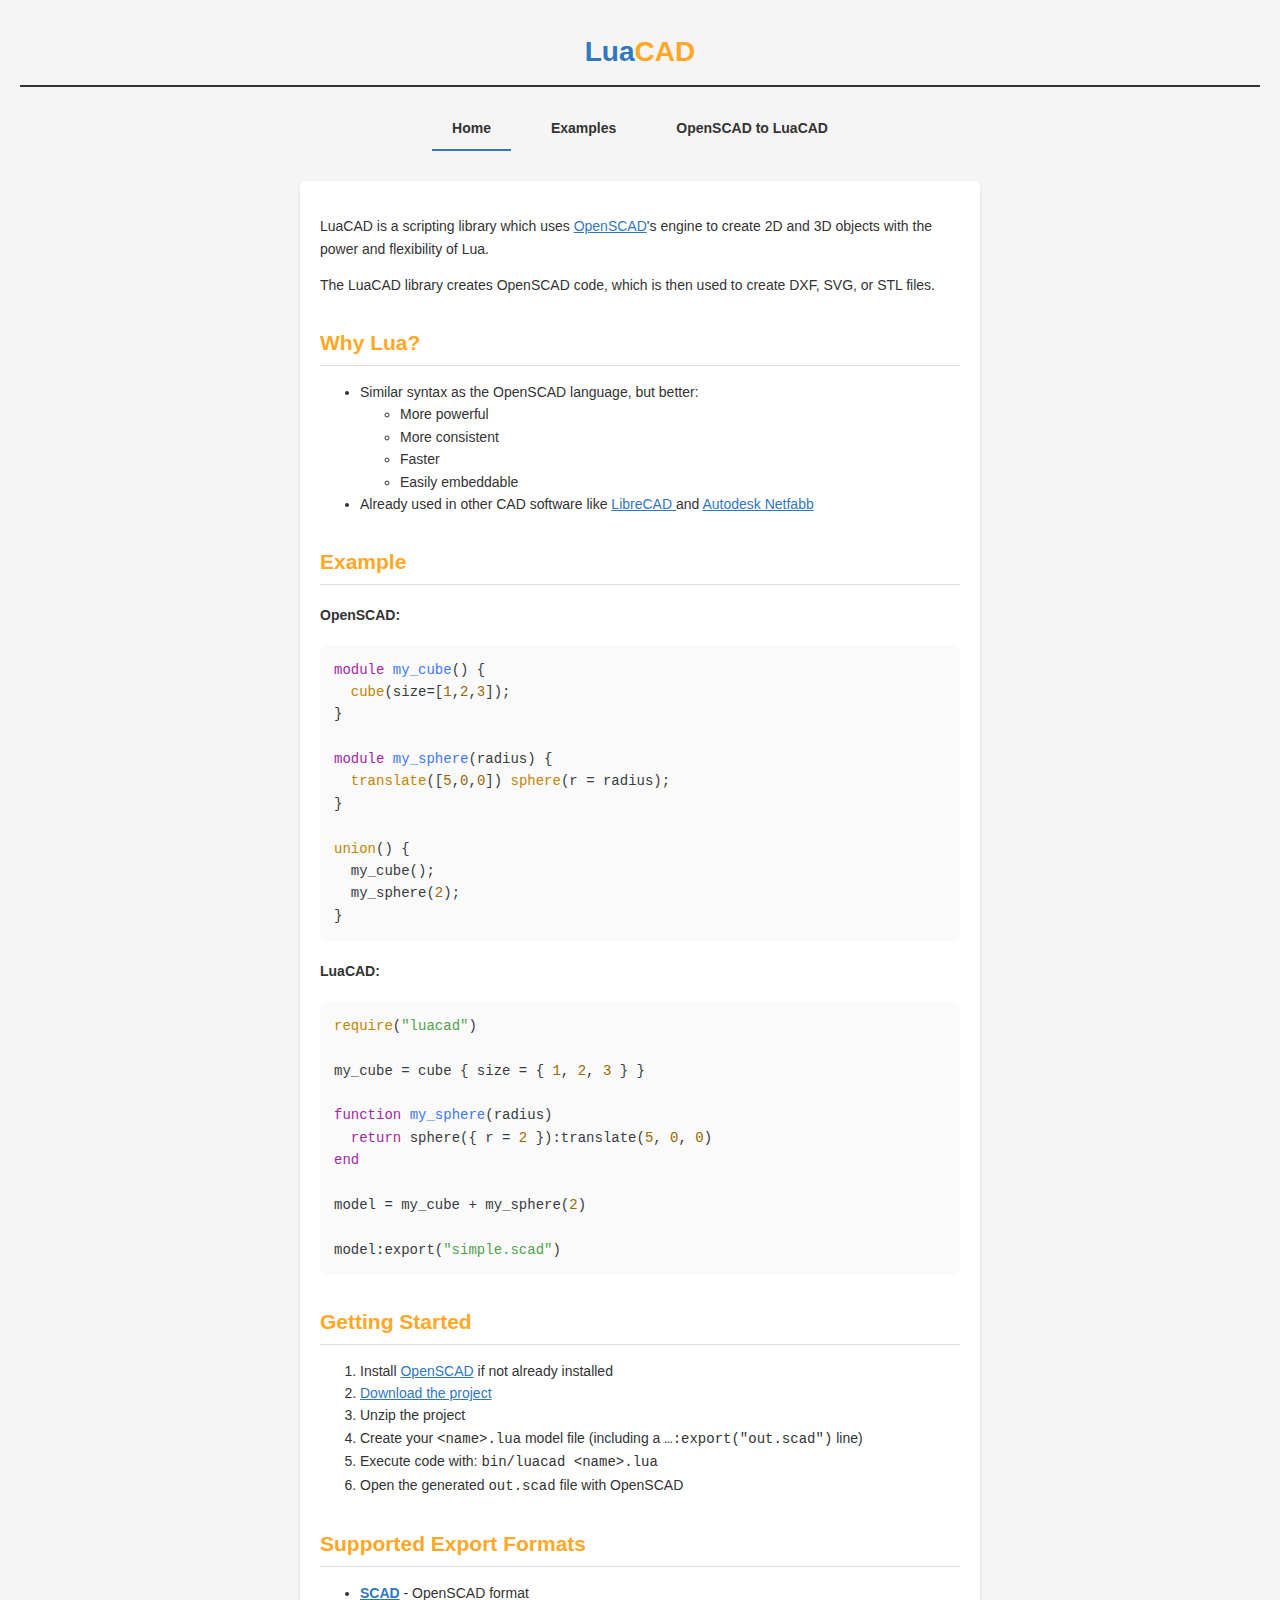
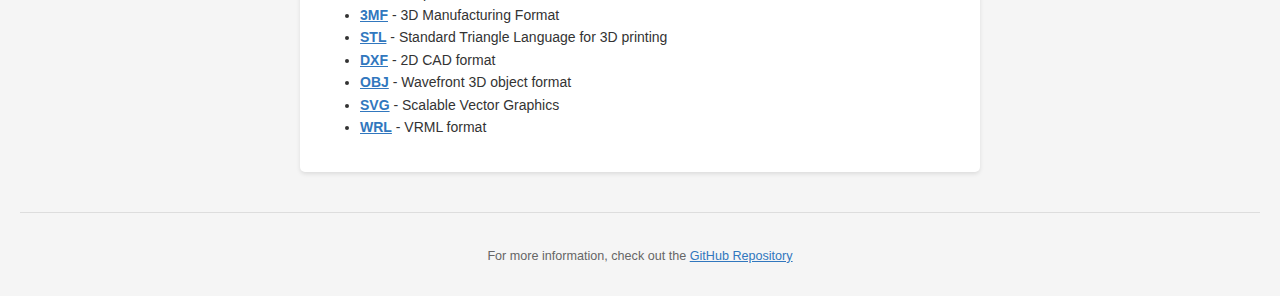
<file: website/index.html>
<!DOCTYPE html>
<html lang="en">

<head>
  <meta charset="UTF-8">
  <meta name="viewport" content="width=device-width, initial-scale=1.0">
  <title>LuaCAD</title>
  <link rel="stylesheet" href="screen.css">
  <link rel="stylesheet" href="atom-one-dark.min.css" media="(prefers-color-scheme: dark)">
  <link rel="stylesheet" href="atom-one-light.min.css"
    media="(prefers-color-scheme: light), (prefers-color-scheme: no-preference)">
</head>

<body>
  <h1>
    <a href="index.html" style="color: var(--primary-color); text-decoration: none;">
      Lua<span style="color: var(--secondary-color)">CAD
    </a>
  </h1>

  <div class="navbar">
    <a href="index.html" class="nav-link active">Home</a>
    <!-- TODO
    <a href="cheatsheet.html" class="nav-link">Cheatsheet</a>
    -->
    <a href="examples.html" class="nav-link">Examples</a>
    <a href="openscad-to-luacad.html" class="nav-link">OpenSCAD to LuaCAD</a>
  </div>

  <div class="container">
    <section>
      <p>LuaCAD is a scripting library which uses
        <a href="https://www.openscad.org/" target="_blank">OpenSCAD</a>'s
        engine to create 2D and 3D objects with the power and flexibility of Lua.
      </p>

      <p>The LuaCAD library creates OpenSCAD code,
        which is then used to create DXF, SVG, or STL files.
      </p>

      <h2>Why Lua?</h2>
      <ul class="feature-list">
        <li>Similar syntax as the OpenSCAD language, but better:
          <ul>
            <li>More powerful</li>
            <li>More consistent</li>
            <li>Faster</li>
            <li>Easily embeddable</li>
          </ul>
        </li>
        <li>Already used in other CAD software like
          <a href="https://wiki.librecad.org/index.php/LibreCAD_3_-_Lua_Scripting">
            LibreCAD
          </a>
          and
          <a href="https://help.autodesk.com/view/NETF/2025/ENU/?guid=GUID-93C06838-2623-4573-9BFB-B1EF4628AC4A">
            Autodesk Netfabb
          </a>
        </li>
      </ul>

      <h2>Example</h2>
      <div class="example-code">
        <h4>OpenSCAD:</h4>
        <pre><code class="language-openscad">module my_cube() {
  cube(size=[1,2,3]);
}

module my_sphere(radius) {
  translate([5,0,0]) sphere(r = radius);
}

union() {
  my_cube();
  my_sphere(2);
}</code></pre>

        <h4>LuaCAD:</h4>
        <pre><code class="language-lua">require("luacad")

my_cube = cube { size = { 1, 2, 3 } }

function my_sphere(radius)
  return sphere({ r = 2 }):translate(5, 0, 0)
end

model = my_cube + my_sphere(2)

model:export("simple.scad")</code></pre>
      </div>

      <h2>Getting Started</h2>
      <ol class="feature-list">
        <li>Install <a href="https://www.openscad.org/" target="_blank">OpenSCAD</a> if not already installed</li>
        <li><a href="https://github.com/ad-si/LuaCAD/archive/refs/heads/main.zip">Download the project</a></li>
        <li>Unzip the project</li>
        <li>Create your <code>&lt;name&gt;.lua</code> model file
          (including a <code>…:export("out.scad")</code> line)</li>
        <li>Execute code with: <code class="language-bash">bin/luacad &lt;name&gt;.lua</code></li>
        <li>Open the generated <code>out.scad</code> file with OpenSCAD</li>
      </ol>

      <h2>Supported Export Formats</h2>
      <ul class="feature-list">
        <li><strong><a href="https://en.wikipedia.org/wiki/OpenSCAD" target="_blank">SCAD</a></strong> - OpenSCAD format
        </li>
        <li><strong><a href="https://en.wikipedia.org/wiki/3D_Manufacturing_Format" target="_blank">3MF</a></strong> -
          3D Manufacturing Format</li>
        <li><strong><a href="https://en.wikipedia.org/wiki/STL_(file_format)" target="_blank">STL</a></strong> -
          Standard Triangle Language for 3D printing</li>
        <li><strong><a href="https://en.wikipedia.org/wiki/AutoCAD_DXF" target="_blank">DXF</a></strong> - 2D CAD format
        </li>
        <li><strong><a href="https://en.wikipedia.org/wiki/Wavefront_.obj_file" target="_blank">OBJ</a></strong> -
          Wavefront 3D object format</li>
        <li><strong><a href="https://en.wikipedia.org/wiki/Scalable_Vector_Graphics" target="_blank">SVG</a></strong> -
          Scalable Vector Graphics</li>
        <li><strong><a href="https://en.wikipedia.org/wiki/VRML" target="_blank">WRL</a></strong> - VRML format</li>
      </ul>
    </section>
  </div>

  <footer>
    <p>For more information, check out the <a href="https://github.com/ad-si/LuaCAD">GitHub Repository</a></p>
  </footer>

  <script src="highlight.min.js"></script>
  <script src="openscad.min.js"></script>
  <script>
    hljs.highlightAll()
  </script>
</body>

</html>
</file>
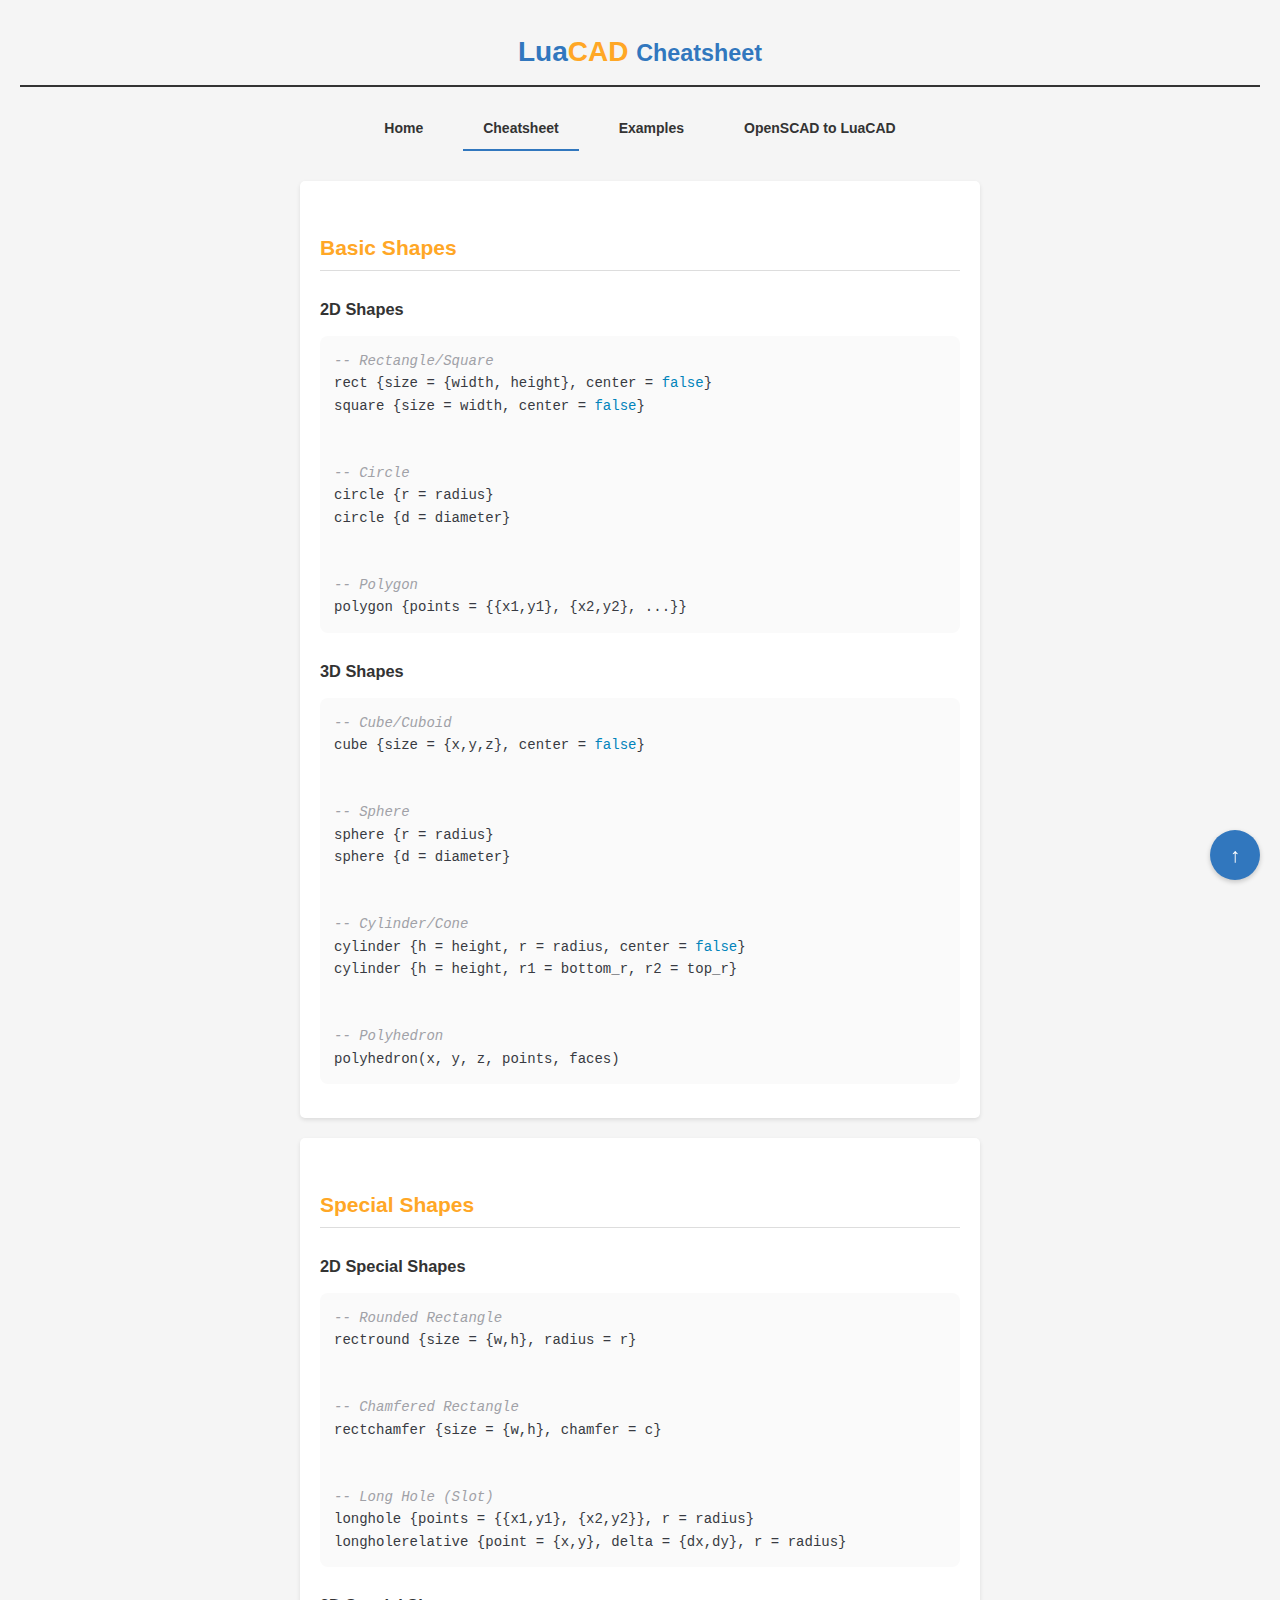
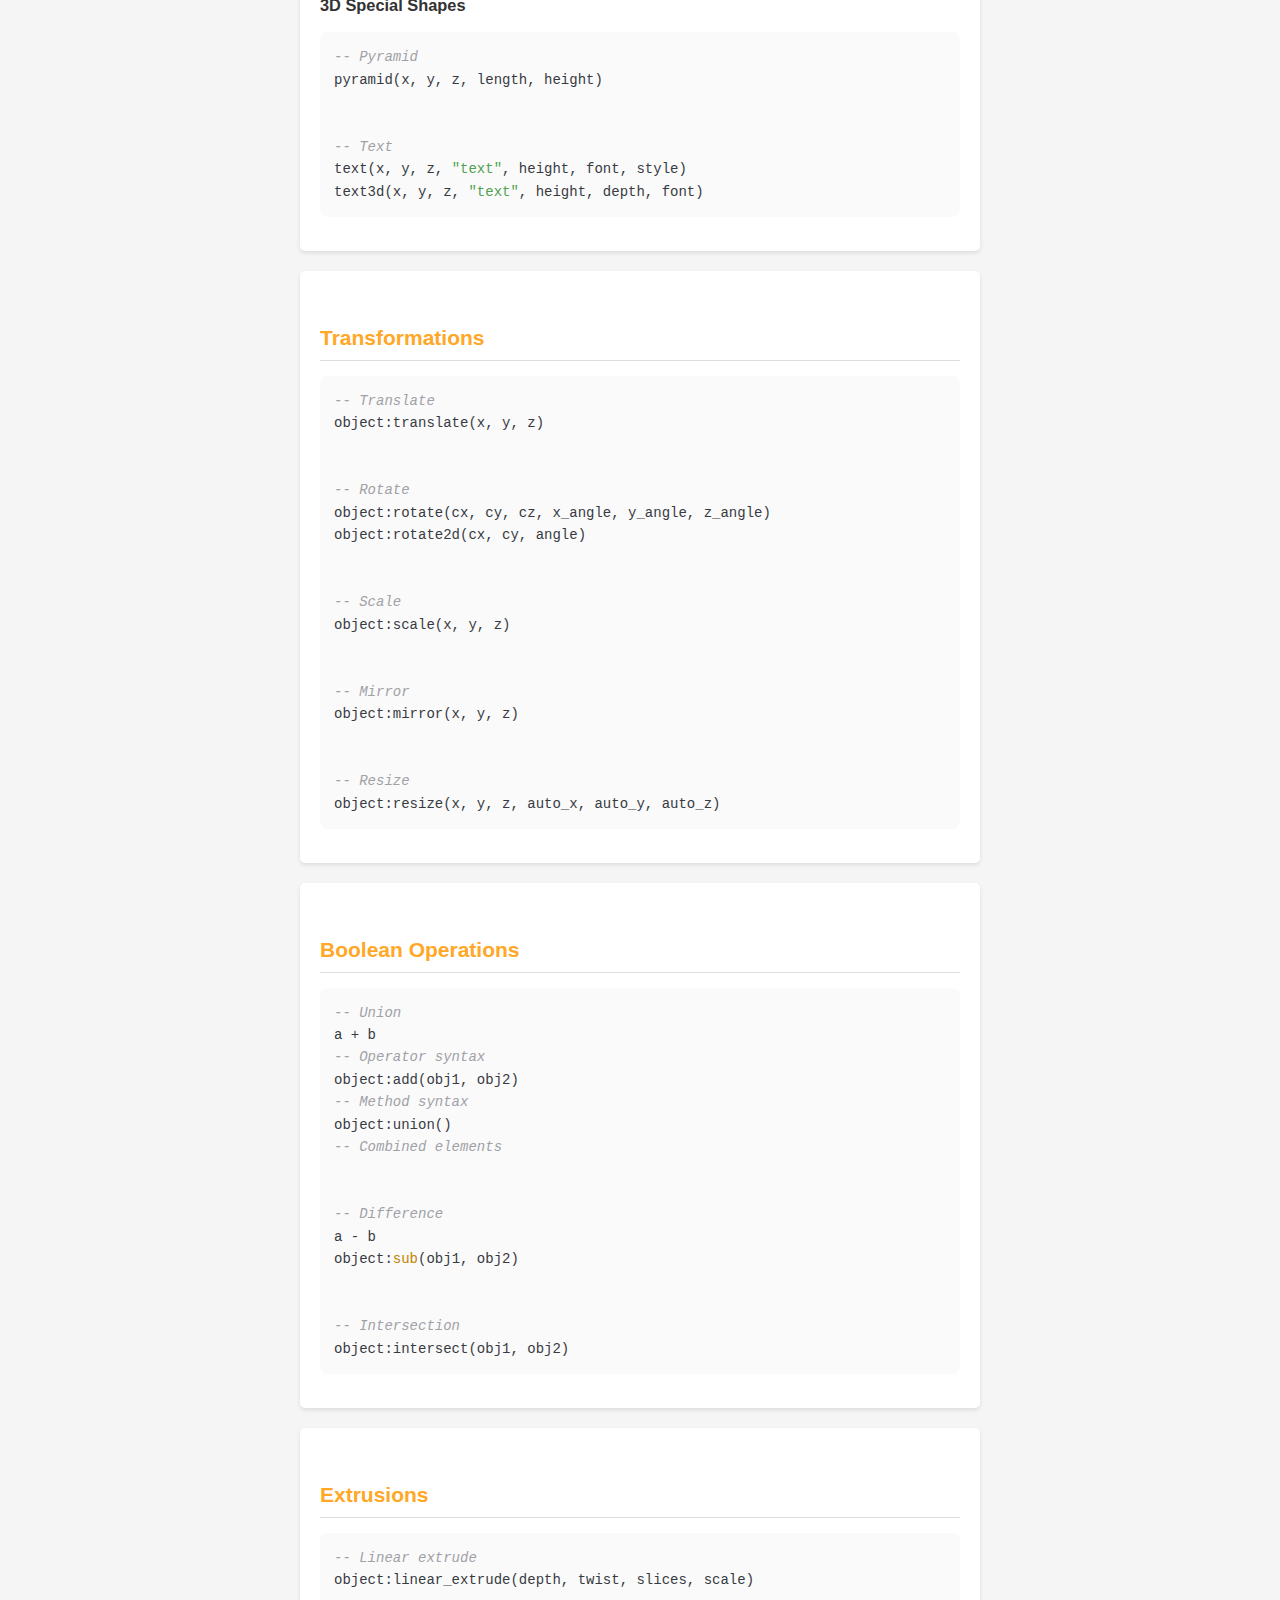
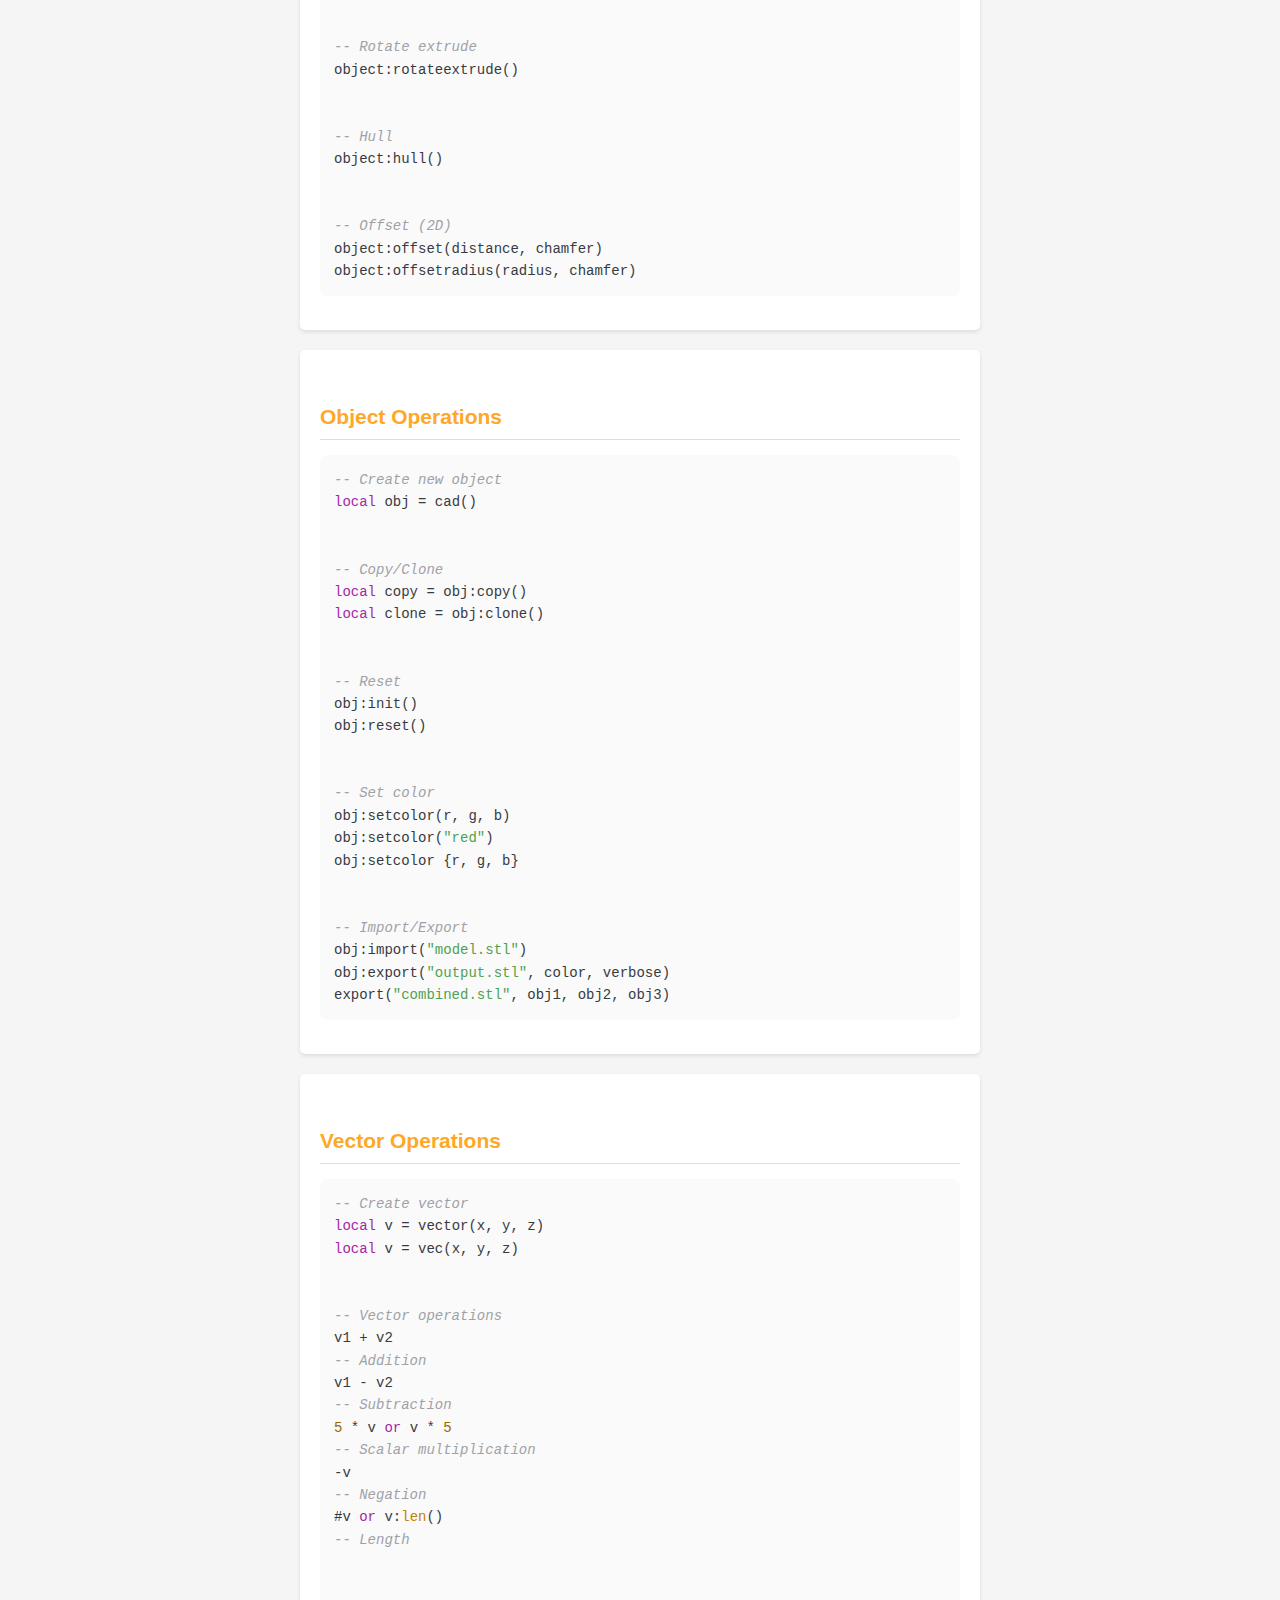
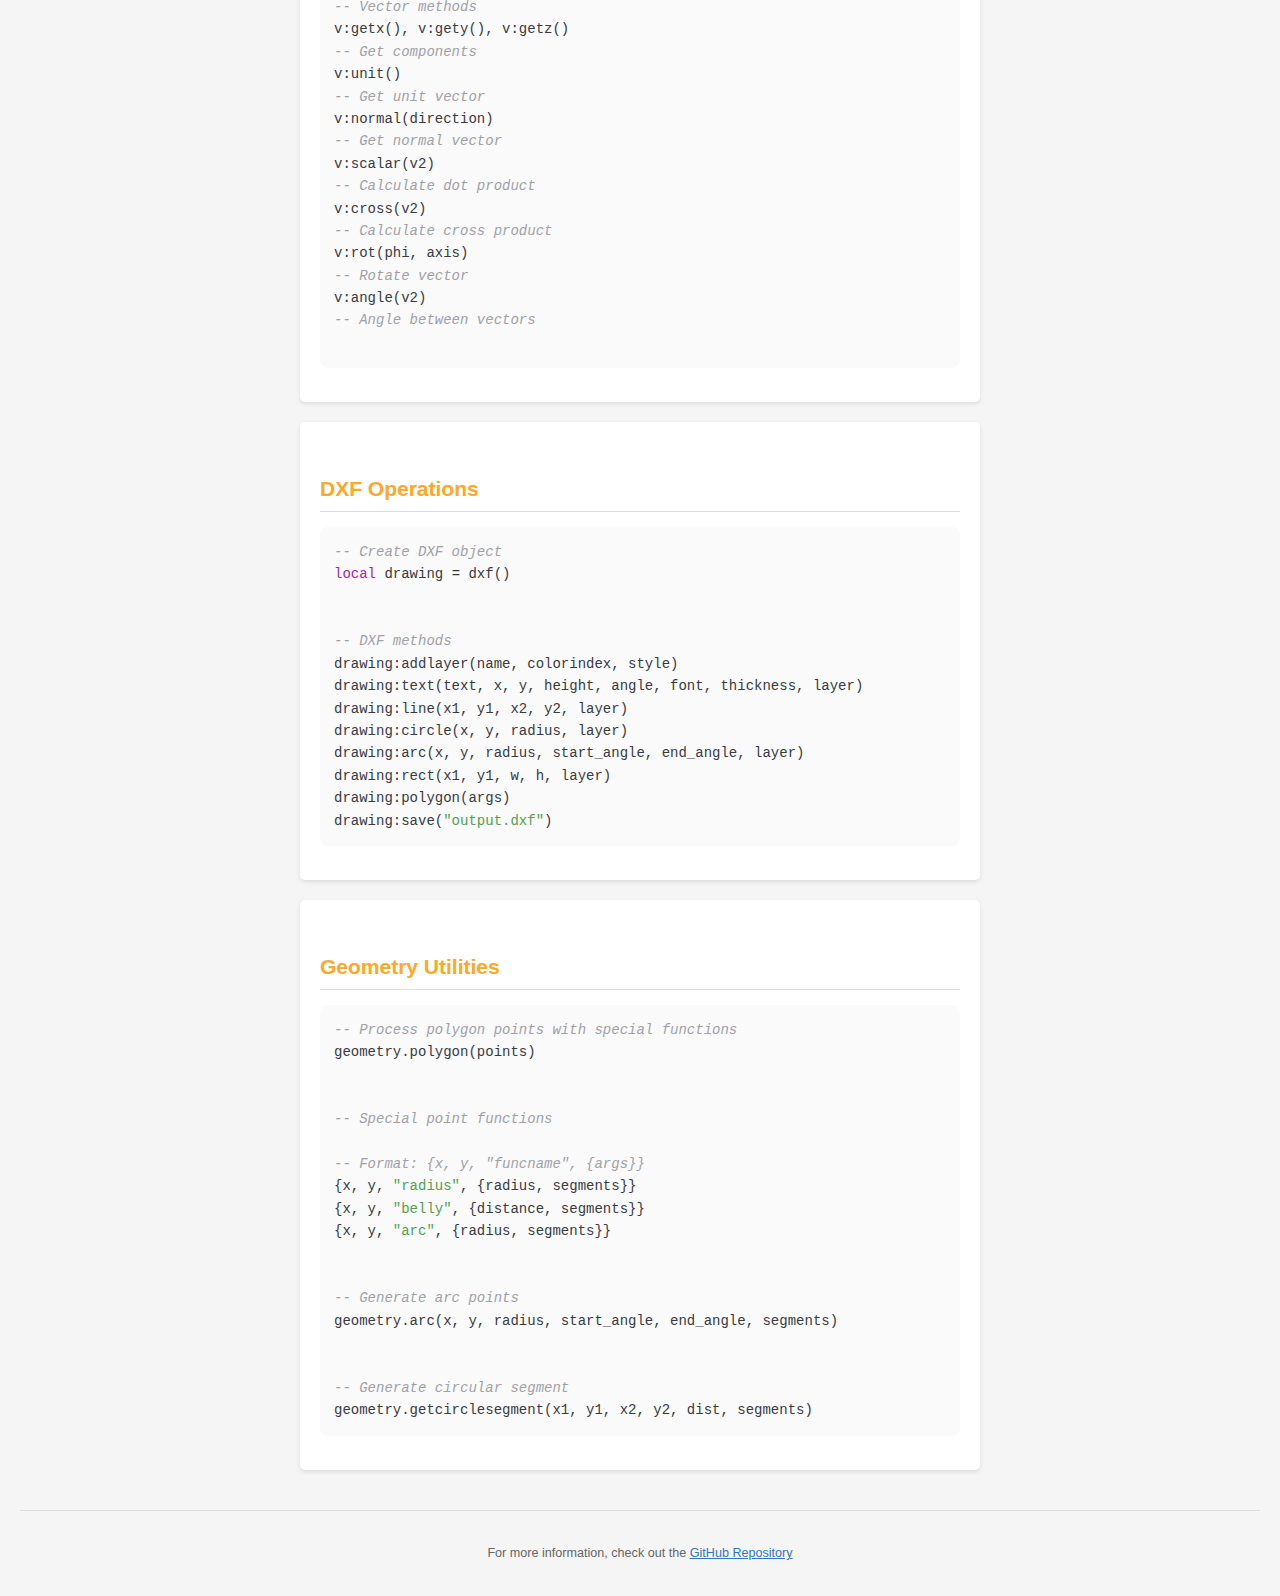
<file: website/cheatsheet.html>
<!DOCTYPE html>
<html lang="en">

<head>
  <meta charset="UTF-8">
  <meta name="viewport" content="width=device-width, initial-scale=1.0">
  <title>LuaCAD Cheatsheet</title>
  <link rel="stylesheet" href="screen.css">
  <link rel="stylesheet" href="atom-one-dark.min.css" media="(prefers-color-scheme: dark)">
  <link rel="stylesheet" href="atom-one-light.min.css"
    media="(prefers-color-scheme: light), (prefers-color-scheme: no-preference)">
</head>

<body>
  <h1>
    <a href="index.html" style="color: var(--primary-color); text-decoration: none;">
      Lua</span><span style="color: var(--secondary-color)">CAD</span>
      <small>Cheatsheet</small>
    </a>
  </h1>

  <div class="navbar">
    <a href="index.html" class="nav-link">Home</a>
    <a href="cheatsheet.html" class="nav-link active">Cheatsheet</a>
    <a href="examples.html" class="nav-link">Examples</a>
    <a href="openscad-to-luacad.html" class="nav-link">OpenSCAD to LuaCAD</a>
  </div>

  <div class="container">
    <section>
      <h2>Basic Shapes</h2>

      <h3>2D Shapes</h3>
      <pre><code class="language-lua">-- Rectangle/Square
rect {size = {width, height}, center = false}
square {size = width, center = false}


-- Circle
circle {r = radius}
circle {d = diameter}


-- Polygon
polygon {points = {{x1,y1}, {x2,y2}, ...}}</code></pre>

      <h3>3D Shapes</h3>
      <pre><code class="language-lua">-- Cube/Cuboid
cube {size = {x,y,z}, center = false}


-- Sphere
sphere {r = radius}
sphere {d = diameter}


-- Cylinder/Cone
cylinder {h = height, r = radius, center = false}
cylinder {h = height, r1 = bottom_r, r2 = top_r}


-- Polyhedron
polyhedron(x, y, z, points, faces)</code></pre>
    </section>

    <section>
      <h2>Special Shapes</h2>

      <h3>2D Special Shapes</h3>
      <pre><code class="language-lua">-- Rounded Rectangle
rectround {size = {w,h}, radius = r}


-- Chamfered Rectangle
rectchamfer {size = {w,h}, chamfer = c}


-- Long Hole (Slot)
longhole {points = {{x1,y1}, {x2,y2}}, r = radius}
longholerelative {point = {x,y}, delta = {dx,dy}, r = radius}
</code></pre>

      <h3>3D Special Shapes</h3>
      <pre><code class="language-lua">-- Pyramid
pyramid(x, y, z, length, height)


-- Text
text(x, y, z, "text", height, font, style)
text3d(x, y, z, "text", height, depth, font)</code></pre>
    </section>

    <section>
      <h2>Transformations</h2>
      <pre><code class="language-lua">-- Translate
object:translate(x, y, z)


-- Rotate
object:rotate(cx, cy, cz, x_angle, y_angle, z_angle)
object:rotate2d(cx, cy, angle)


-- Scale
object:scale(x, y, z)


-- Mirror
object:mirror(x, y, z)


-- Resize
object:resize(x, y, z, auto_x, auto_y, auto_z)</code></pre>
    </section>

    <section>
      <h2>Boolean Operations</h2>
      <pre><code class="language-lua">-- Union
a + b
-- Operator syntax
object:add(obj1, obj2)
-- Method syntax
object:union()
-- Combined elements


-- Difference
a - b
object:sub(obj1, obj2)


-- Intersection
object:intersect(obj1, obj2)</code></pre>
    </section>

    <section>
      <h2>Extrusions</h2>
      <pre><code class="language-lua">-- Linear extrude
object:linear_extrude(depth, twist, slices, scale)


-- Rotate extrude
object:rotateextrude()


-- Hull
object:hull()


-- Offset (2D)
object:offset(distance, chamfer)
object:offsetradius(radius, chamfer)</code></pre>
    </section>

    <section>
      <h2>Object Operations</h2>
      <pre><code class="language-lua">-- Create new object
local obj = cad()


-- Copy/Clone
local copy = obj:copy()
local clone = obj:clone()


-- Reset
obj:init()
obj:reset()


-- Set color
obj:setcolor(r, g, b)
obj:setcolor("red")
obj:setcolor {r, g, b}


-- Import/Export
obj:import("model.stl")
obj:export("output.stl", color, verbose)
export("combined.stl", obj1, obj2, obj3)</code></pre>
    </section>

    <section>
      <h2>Vector Operations</h2>
      <pre><code class="language-lua">-- Create vector
local v = vector(x, y, z)
local v = vec(x, y, z)


-- Vector operations
v1 + v2
-- Addition
v1 - v2
-- Subtraction
5 * v or v * 5
-- Scalar multiplication
-v
-- Negation
#v or v:len()
-- Length


-- Vector methods
v:getx(), v:gety(), v:getz()
-- Get components
v:unit()
-- Get unit vector
v:normal(direction)
-- Get normal vector
v:scalar(v2)
-- Calculate dot product
v:cross(v2)
-- Calculate cross product
v:rot(phi, axis)
-- Rotate vector
v:angle(v2)
-- Angle between vectors
      </code></pre>
    </section>

    <section>
      <h2>DXF Operations</h2>
      <pre><code class="language-lua">-- Create DXF object
local drawing = dxf()


-- DXF methods
drawing:addlayer(name, colorindex, style)
drawing:text(text, x, y, height, angle, font, thickness, layer)
drawing:line(x1, y1, x2, y2, layer)
drawing:circle(x, y, radius, layer)
drawing:arc(x, y, radius, start_angle, end_angle, layer)
drawing:rect(x1, y1, w, h, layer)
drawing:polygon(args)
drawing:save("output.dxf")</code></pre>
    </section>

    <section>
      <h2>Geometry Utilities</h2>
      <pre><code class="language-lua">-- Process polygon points with special functions
geometry.polygon(points)


-- Special point functions

-- Format: {x, y, "funcname", {args}}
{x, y, "radius", {radius, segments}}
{x, y, "belly", {distance, segments}}
{x, y, "arc", {radius, segments}}


-- Generate arc points
geometry.arc(x, y, radius, start_angle, end_angle, segments)


-- Generate circular segment
geometry.getcirclesegment(x1, y1, x2, y2, dist, segments)</code></pre>
    </section>
  </div>

  <footer>
    <p>For more information, check out the <a href="https://github.com/ad-si/LuaCAD">GitHub Repository</a></p>
  </footer>

  <button class="top-button" onclick="window.scrollTo({top: 0, behavior: 'smooth'})">↑</button>

  <script src="highlight.min.js"></script>
  <script src="openscad.min.js"></script>
  <script>
    hljs.highlightAll()
  </script>
</body>

</html>
</file>
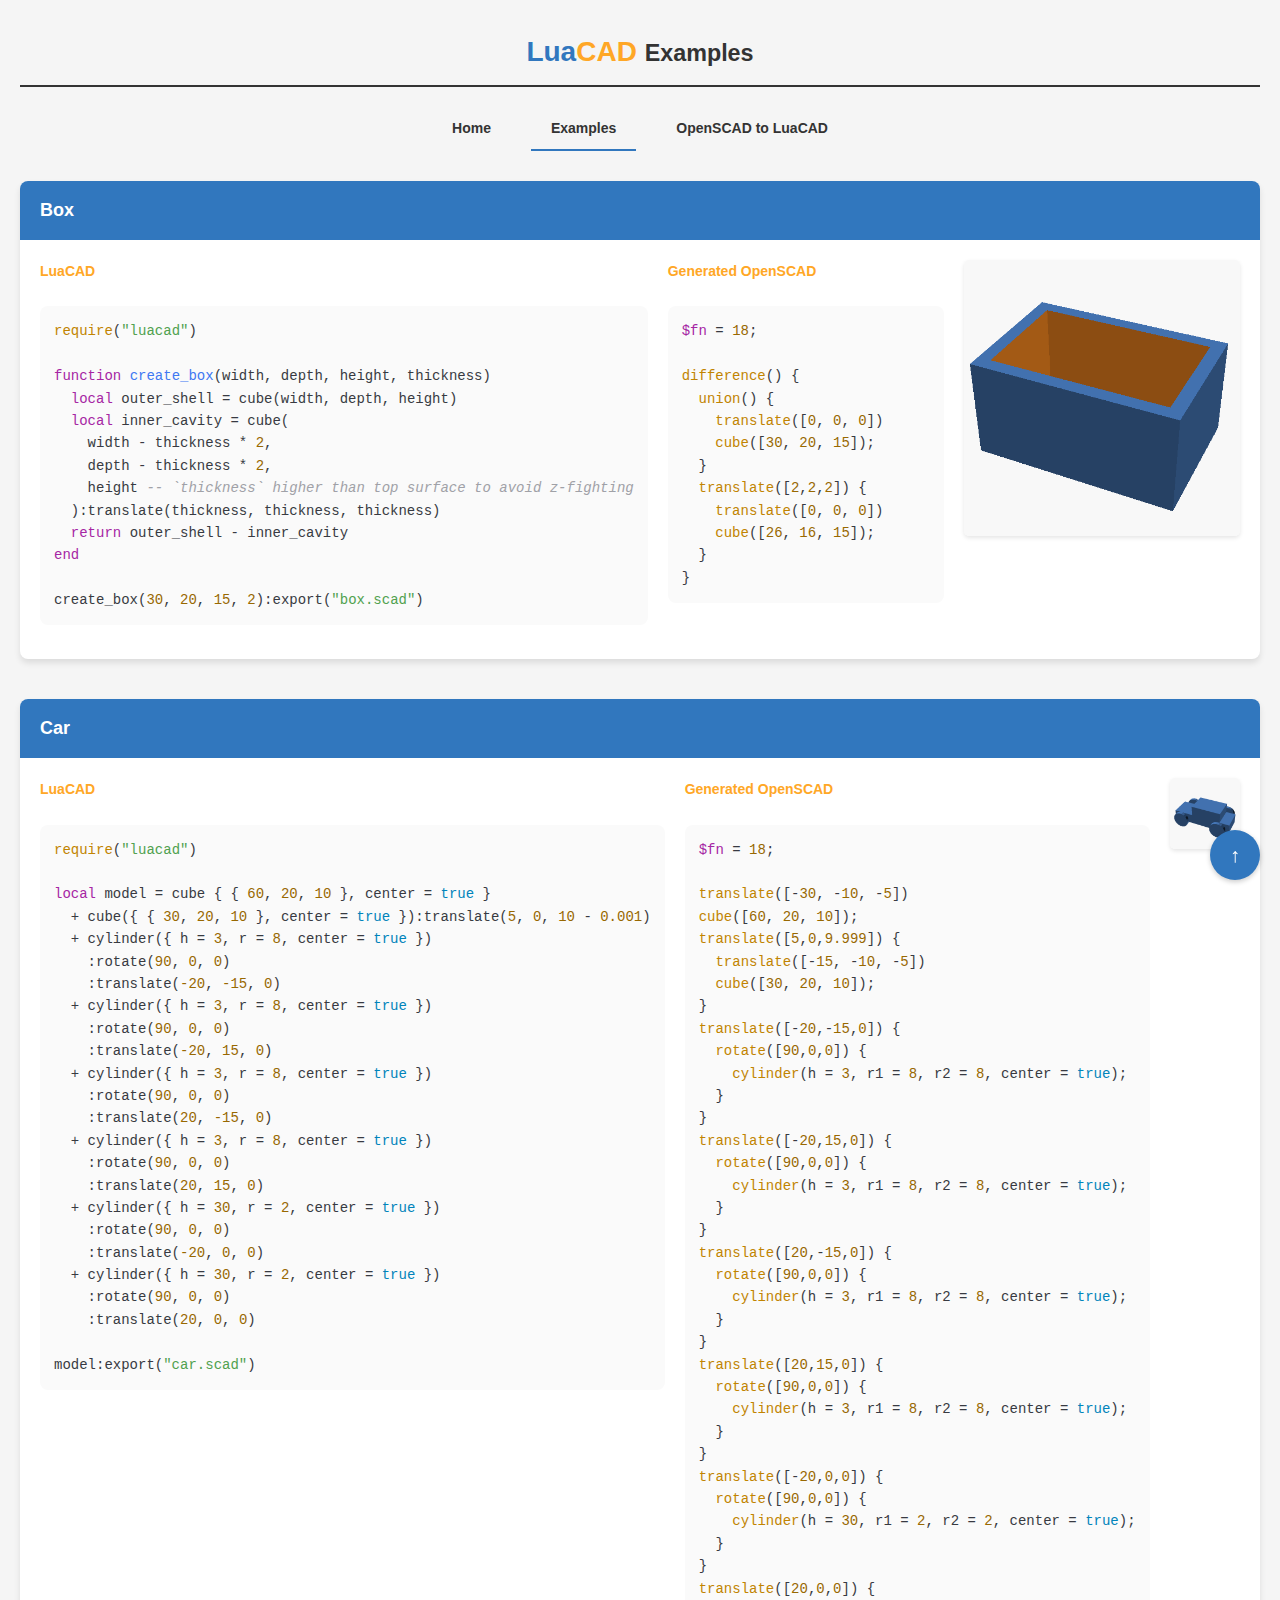
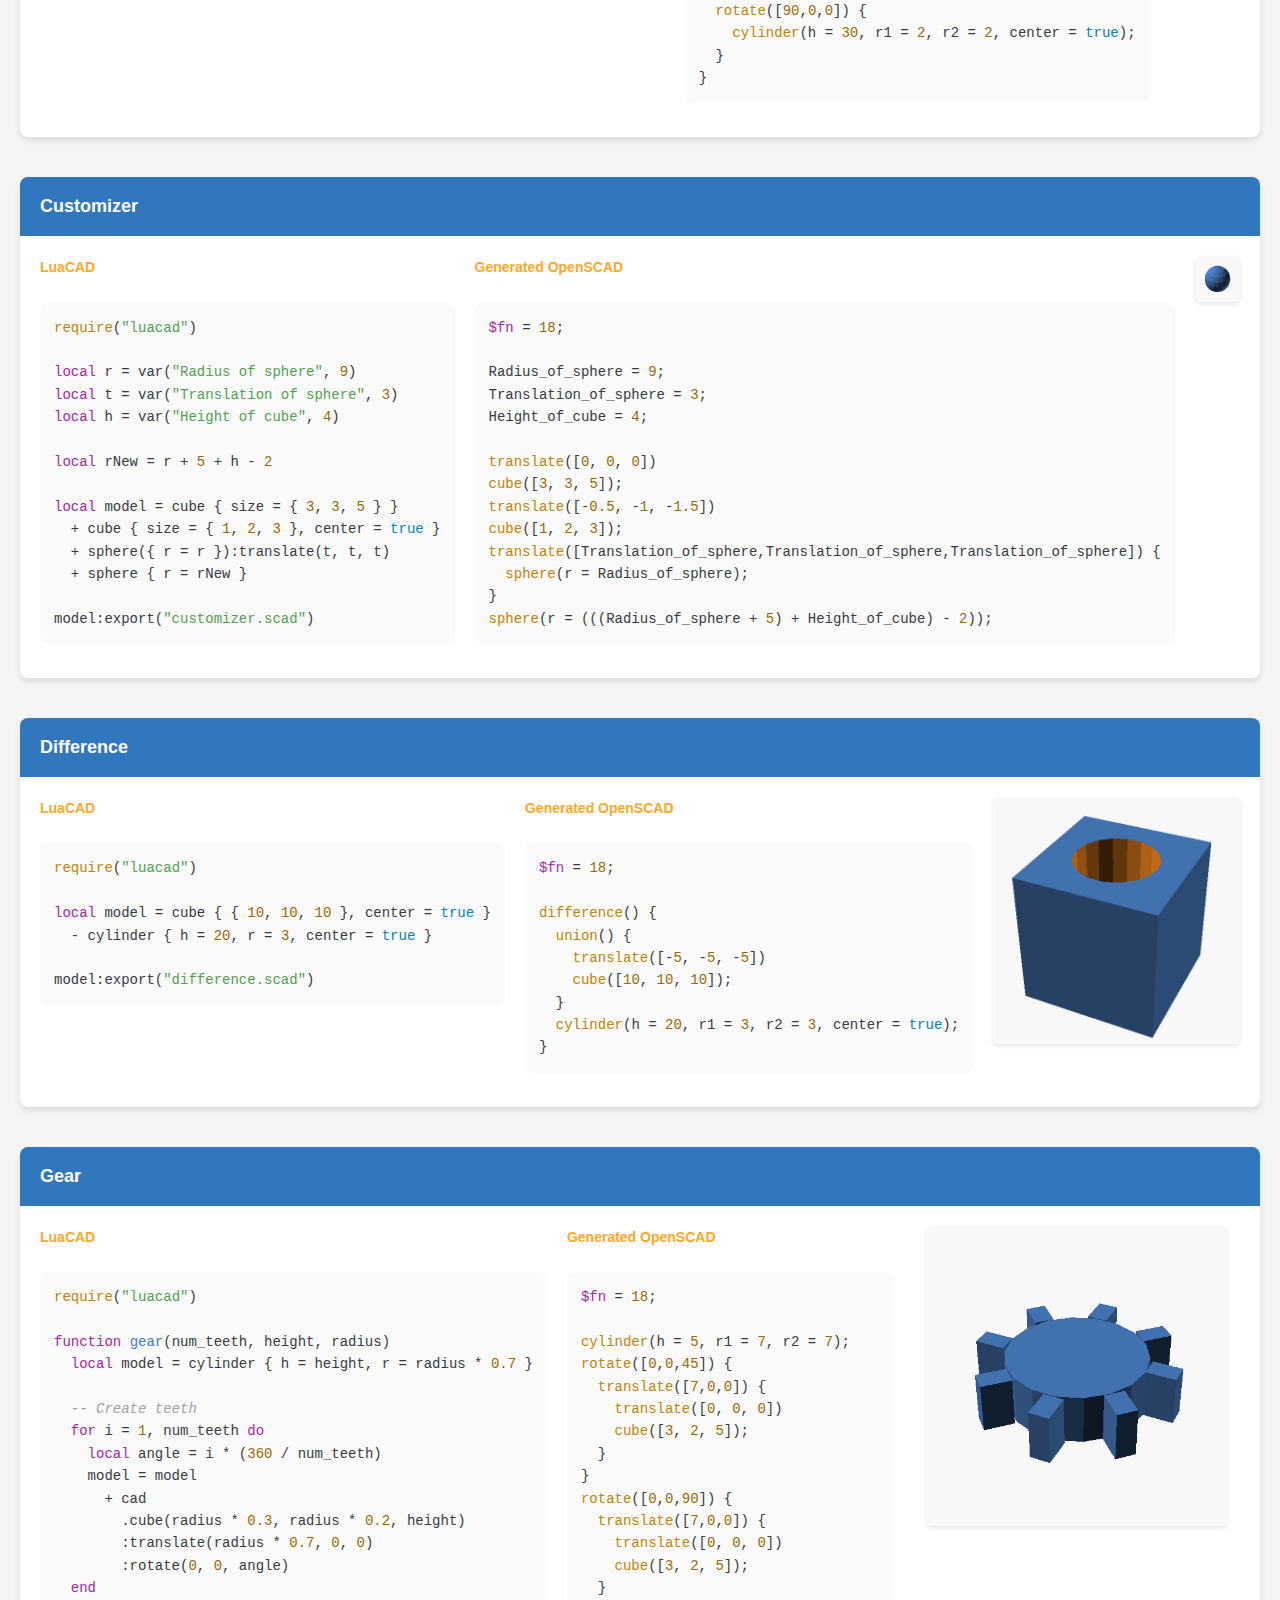
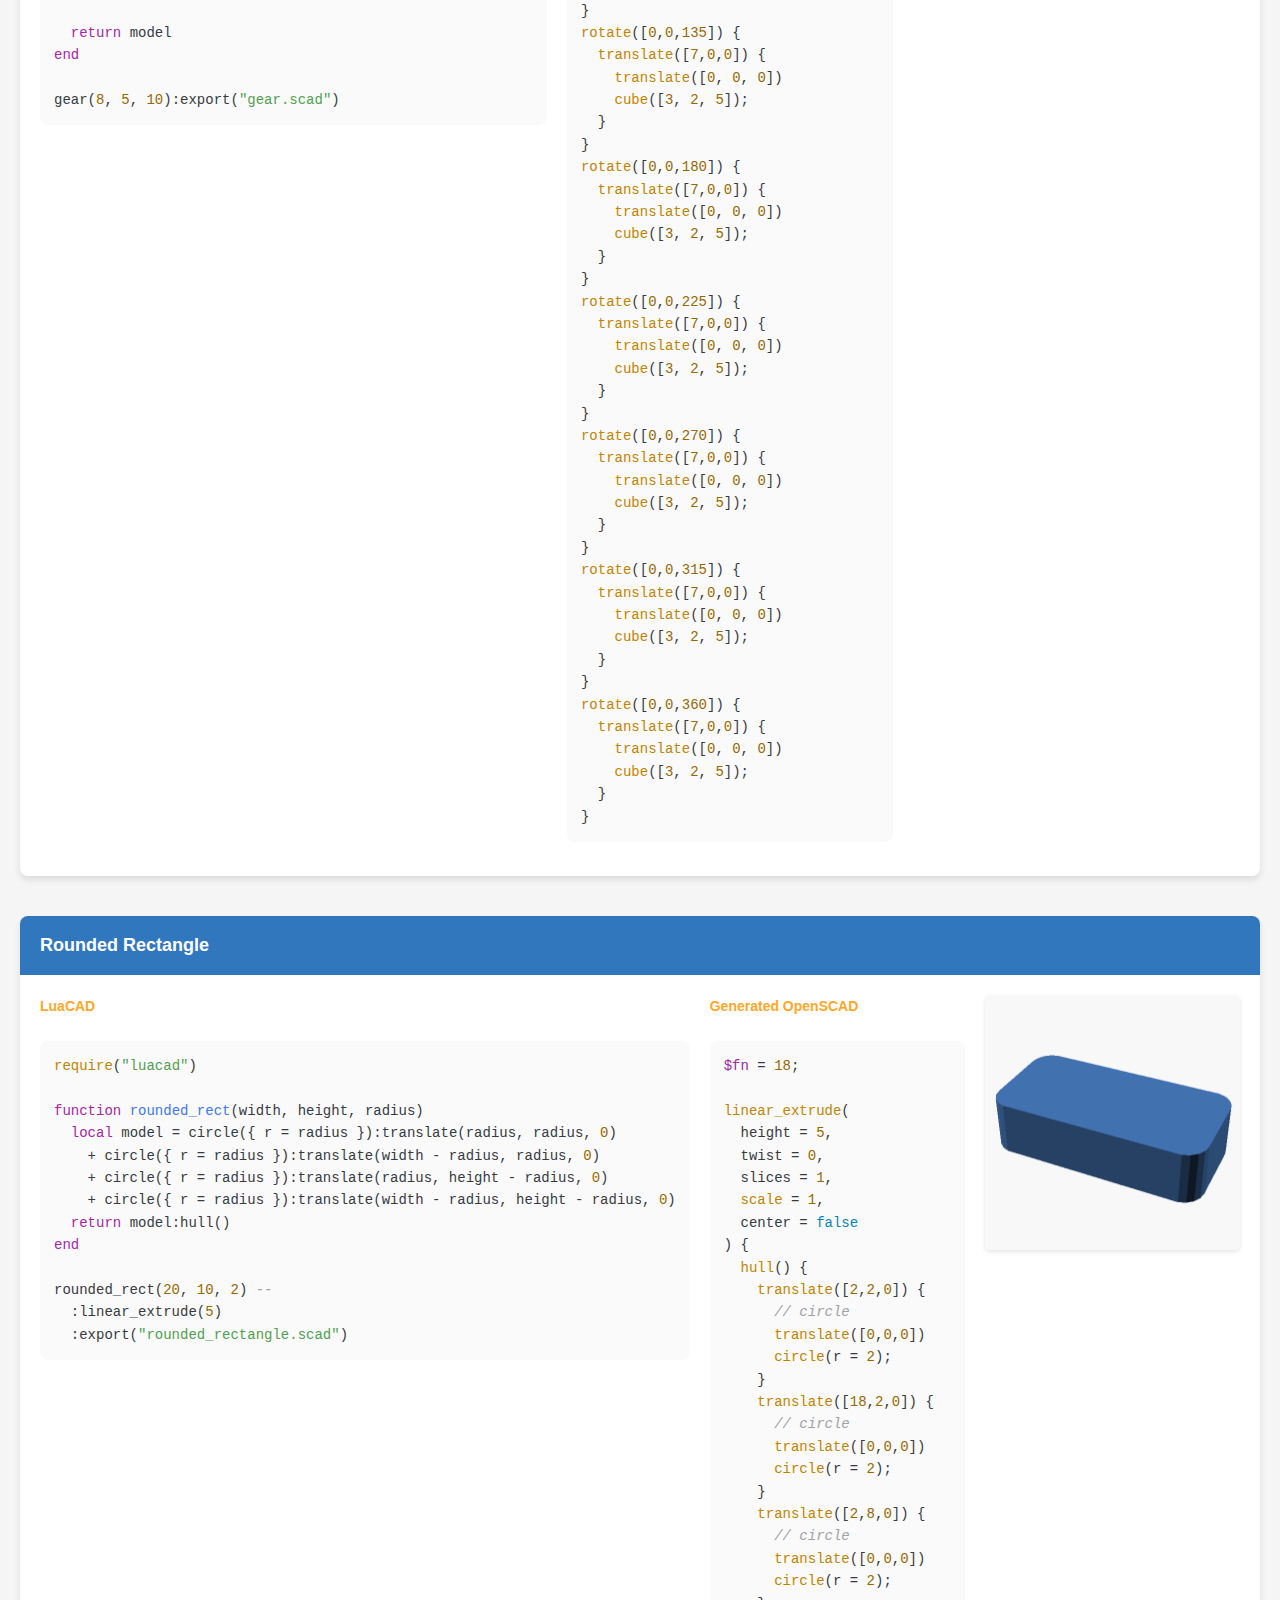
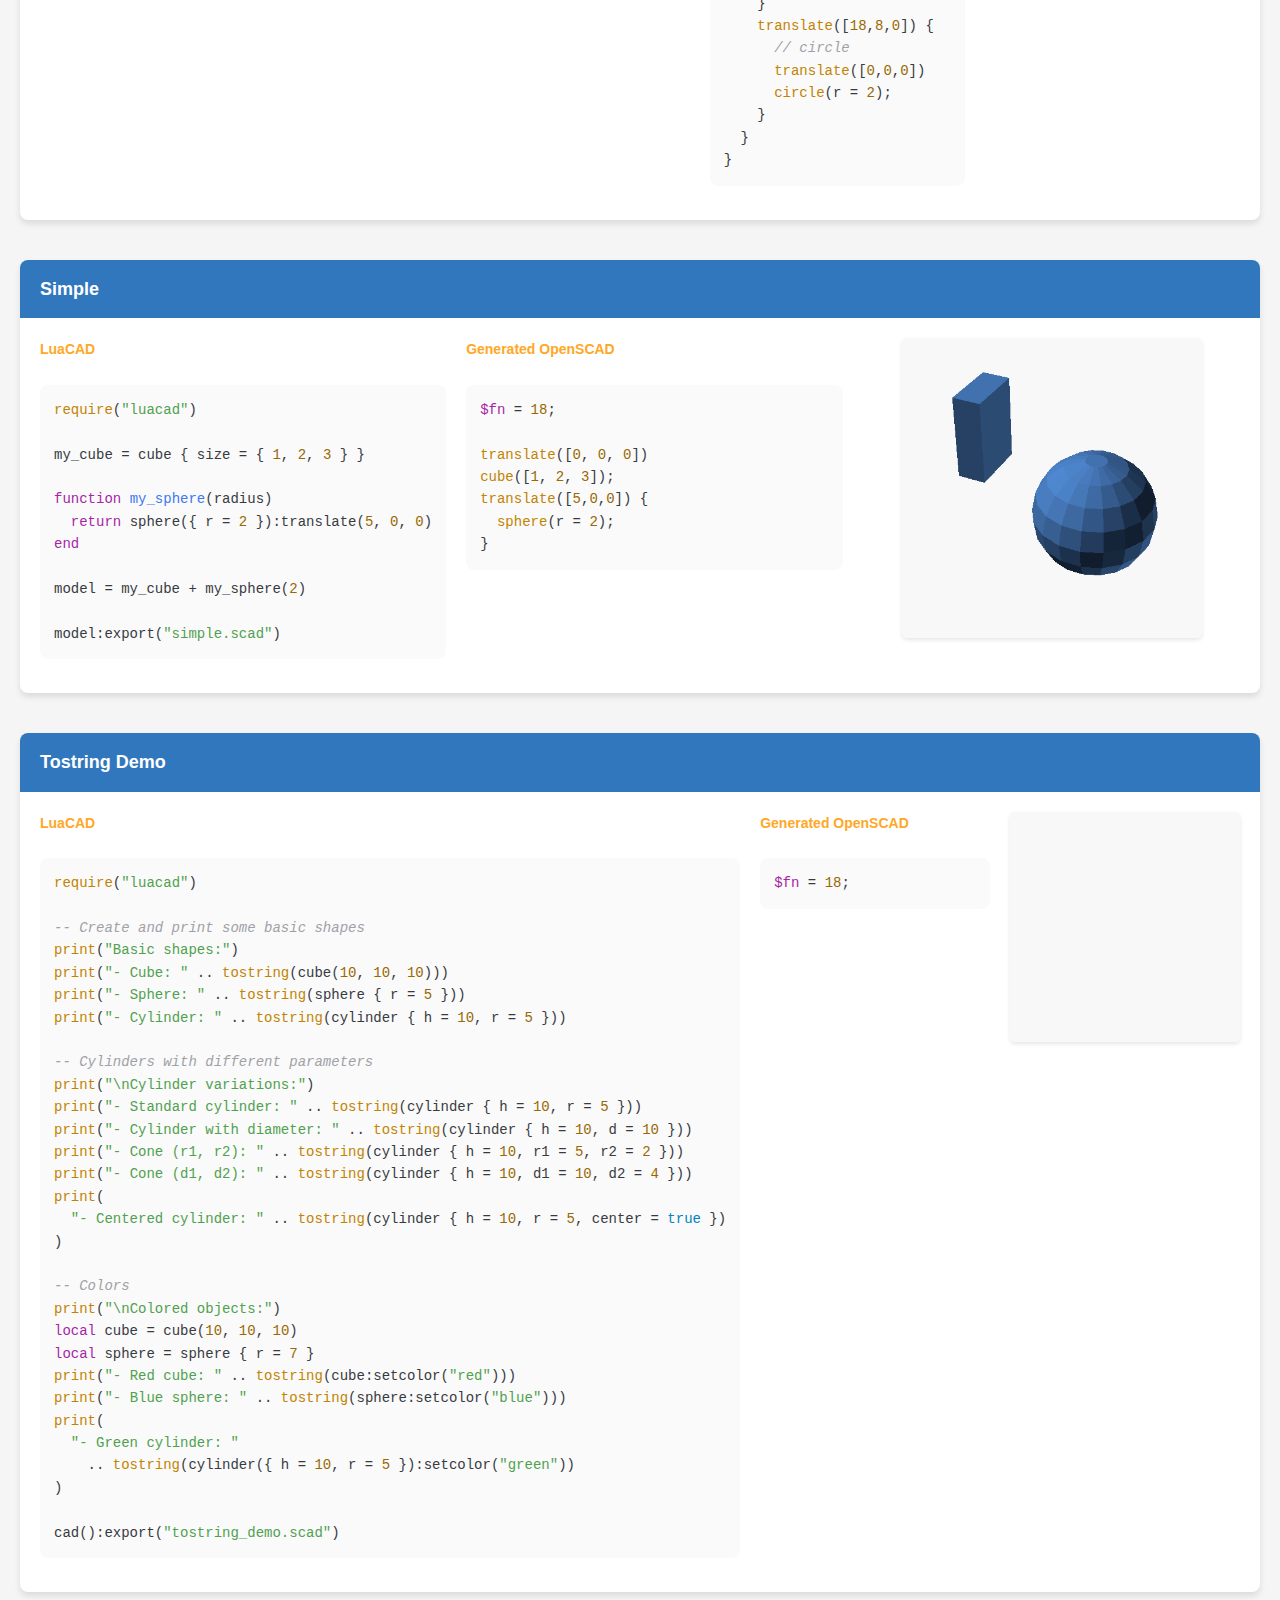
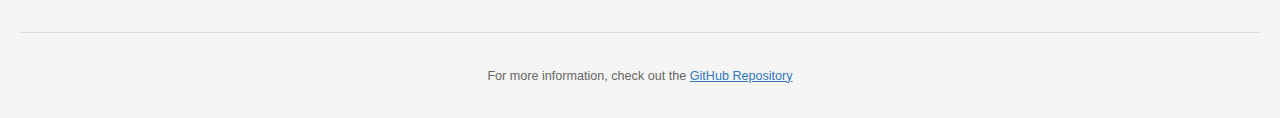
<file: website/examples.html>
<!DOCTYPE html>
<html lang="en">

<head>
  <meta charset="UTF-8">
  <meta name="viewport" content="width=device-width, initial-scale=1.0">
  <title>LuaCAD Examples</title>
  <link rel="stylesheet" href="screen.css">
  <link rel="stylesheet" href="atom-one-dark.min.css" media="(prefers-color-scheme: dark)">
  <link rel="stylesheet" href="atom-one-light.min.css"
    media="(prefers-color-scheme: light), (prefers-color-scheme: no-preference)">
</head>

<body>
  <h1>
    <a href="index.html" style="color: var(--primary-color); text-decoration: none;">
      Lua<span style="color: var(--secondary-color)">CAD</span>
    </a>
    <small>Examples</small>
  </h1>

  <div class="navbar">
    <a href="index.html" class="nav-link">Home</a>
    <!-- TODO
    <a href="cheatsheet.html" class="nav-link">Cheatsheet</a>
    -->
    <a href="examples.html" class="nav-link active">Examples</a>
    <a href="openscad-to-luacad.html" class="nav-link">OpenSCAD to LuaCAD</a>
  </div>


  <div class="example-container">
<div class="example-card">
  <div class="example-header">Box</div>
  <div class="example-content">
    <div class="code-column">
      <div class="code-title">LuaCAD</div>
      <div class="code-container">
        <pre><code class="language-lua">require(&quot;luacad&quot;)

function create_box(width, depth, height, thickness)
  local outer_shell = cube(width, depth, height)
  local inner_cavity = cube(
    width - thickness * 2,
    depth - thickness * 2,
    height -- `thickness` higher than top surface to avoid z-fighting
  ):translate(thickness, thickness, thickness)
  return outer_shell - inner_cavity
end

create_box(30, 20, 15, 2):export(&quot;box.scad&quot;)</code></pre>
      </div>
    </div>
    <div class="code-column">
      <div class="code-title">Generated OpenSCAD</div>
      <div class="code-container">
        <pre><code class="language-openscad">$fn = 18;

difference() {
  union() {
    translate([0, 0, 0])
    cube([30, 20, 15]);
  }
  translate([2,2,2]) {
    translate([0, 0, 0])
    cube([26, 16, 15]);
  }
}</code></pre>
      </div>
    </div>
    <div class="preview-column">
      <img src="images/box.png" alt="Box" class="preview-image"
        onerror="this.src='images/placeholder.svg'; this.onerror=null;">
    </div>
  </div>
</div>
<div class="example-card">
  <div class="example-header">Car</div>
  <div class="example-content">
    <div class="code-column">
      <div class="code-title">LuaCAD</div>
      <div class="code-container">
        <pre><code class="language-lua">require(&quot;luacad&quot;)

local model = cube { { 60, 20, 10 }, center = true }
  + cube({ { 30, 20, 10 }, center = true }):translate(5, 0, 10 - 0.001)
  + cylinder({ h = 3, r = 8, center = true })
    :rotate(90, 0, 0)
    :translate(-20, -15, 0)
  + cylinder({ h = 3, r = 8, center = true })
    :rotate(90, 0, 0)
    :translate(-20, 15, 0)
  + cylinder({ h = 3, r = 8, center = true })
    :rotate(90, 0, 0)
    :translate(20, -15, 0)
  + cylinder({ h = 3, r = 8, center = true })
    :rotate(90, 0, 0)
    :translate(20, 15, 0)
  + cylinder({ h = 30, r = 2, center = true })
    :rotate(90, 0, 0)
    :translate(-20, 0, 0)
  + cylinder({ h = 30, r = 2, center = true })
    :rotate(90, 0, 0)
    :translate(20, 0, 0)

model:export(&quot;car.scad&quot;)</code></pre>
      </div>
    </div>
    <div class="code-column">
      <div class="code-title">Generated OpenSCAD</div>
      <div class="code-container">
        <pre><code class="language-openscad">$fn = 18;

translate([-30, -10, -5])
cube([60, 20, 10]);
translate([5,0,9.999]) {
  translate([-15, -10, -5])
  cube([30, 20, 10]);
}
translate([-20,-15,0]) {
  rotate([90,0,0]) {
    cylinder(h = 3, r1 = 8, r2 = 8, center = true);
  }
}
translate([-20,15,0]) {
  rotate([90,0,0]) {
    cylinder(h = 3, r1 = 8, r2 = 8, center = true);
  }
}
translate([20,-15,0]) {
  rotate([90,0,0]) {
    cylinder(h = 3, r1 = 8, r2 = 8, center = true);
  }
}
translate([20,15,0]) {
  rotate([90,0,0]) {
    cylinder(h = 3, r1 = 8, r2 = 8, center = true);
  }
}
translate([-20,0,0]) {
  rotate([90,0,0]) {
    cylinder(h = 30, r1 = 2, r2 = 2, center = true);
  }
}
translate([20,0,0]) {
  rotate([90,0,0]) {
    cylinder(h = 30, r1 = 2, r2 = 2, center = true);
  }
}</code></pre>
      </div>
    </div>
    <div class="preview-column">
      <img src="images/car.png" alt="Car" class="preview-image"
        onerror="this.src='images/placeholder.svg'; this.onerror=null;">
    </div>
  </div>
</div>
<div class="example-card">
  <div class="example-header">Customizer</div>
  <div class="example-content">
    <div class="code-column">
      <div class="code-title">LuaCAD</div>
      <div class="code-container">
        <pre><code class="language-lua">require(&quot;luacad&quot;)

local r = var(&quot;Radius of sphere&quot;, 9)
local t = var(&quot;Translation of sphere&quot;, 3)
local h = var(&quot;Height of cube&quot;, 4)

local rNew = r + 5 + h - 2

local model = cube { size = { 3, 3, 5 } }
  + cube { size = { 1, 2, 3 }, center = true }
  + sphere({ r = r }):translate(t, t, t)
  + sphere { r = rNew }

model:export(&quot;customizer.scad&quot;)</code></pre>
      </div>
    </div>
    <div class="code-column">
      <div class="code-title">Generated OpenSCAD</div>
      <div class="code-container">
        <pre><code class="language-openscad">$fn = 18;

Radius_of_sphere = 9;
Translation_of_sphere = 3;
Height_of_cube = 4;

translate([0, 0, 0])
cube([3, 3, 5]);
translate([-0.5, -1, -1.5])
cube([1, 2, 3]);
translate([Translation_of_sphere,Translation_of_sphere,Translation_of_sphere]) {
  sphere(r = Radius_of_sphere);
}
sphere(r = (((Radius_of_sphere + 5) + Height_of_cube) - 2));</code></pre>
      </div>
    </div>
    <div class="preview-column">
      <img src="images/customizer.png" alt="Customizer" class="preview-image"
        onerror="this.src='images/placeholder.svg'; this.onerror=null;">
    </div>
  </div>
</div>
<div class="example-card">
  <div class="example-header">Difference</div>
  <div class="example-content">
    <div class="code-column">
      <div class="code-title">LuaCAD</div>
      <div class="code-container">
        <pre><code class="language-lua">require(&quot;luacad&quot;)

local model = cube { { 10, 10, 10 }, center = true }
  - cylinder { h = 20, r = 3, center = true }

model:export(&quot;difference.scad&quot;)</code></pre>
      </div>
    </div>
    <div class="code-column">
      <div class="code-title">Generated OpenSCAD</div>
      <div class="code-container">
        <pre><code class="language-openscad">$fn = 18;

difference() {
  union() {
    translate([-5, -5, -5])
    cube([10, 10, 10]);
  }
  cylinder(h = 20, r1 = 3, r2 = 3, center = true);
}</code></pre>
      </div>
    </div>
    <div class="preview-column">
      <img src="images/difference.png" alt="Difference" class="preview-image"
        onerror="this.src='images/placeholder.svg'; this.onerror=null;">
    </div>
  </div>
</div>
<div class="example-card">
  <div class="example-header">Gear</div>
  <div class="example-content">
    <div class="code-column">
      <div class="code-title">LuaCAD</div>
      <div class="code-container">
        <pre><code class="language-lua">require(&quot;luacad&quot;)

function gear(num_teeth, height, radius)
  local model = cylinder { h = height, r = radius * 0.7 }

  -- Create teeth
  for i = 1, num_teeth do
    local angle = i * (360 / num_teeth)
    model = model
      + cad
        .cube(radius * 0.3, radius * 0.2, height)
        :translate(radius * 0.7, 0, 0)
        :rotate(0, 0, angle)
  end

  return model
end

gear(8, 5, 10):export(&quot;gear.scad&quot;)</code></pre>
      </div>
    </div>
    <div class="code-column">
      <div class="code-title">Generated OpenSCAD</div>
      <div class="code-container">
        <pre><code class="language-openscad">$fn = 18;

cylinder(h = 5, r1 = 7, r2 = 7);
rotate([0,0,45]) {
  translate([7,0,0]) {
    translate([0, 0, 0])
    cube([3, 2, 5]);
  }
}
rotate([0,0,90]) {
  translate([7,0,0]) {
    translate([0, 0, 0])
    cube([3, 2, 5]);
  }
}
rotate([0,0,135]) {
  translate([7,0,0]) {
    translate([0, 0, 0])
    cube([3, 2, 5]);
  }
}
rotate([0,0,180]) {
  translate([7,0,0]) {
    translate([0, 0, 0])
    cube([3, 2, 5]);
  }
}
rotate([0,0,225]) {
  translate([7,0,0]) {
    translate([0, 0, 0])
    cube([3, 2, 5]);
  }
}
rotate([0,0,270]) {
  translate([7,0,0]) {
    translate([0, 0, 0])
    cube([3, 2, 5]);
  }
}
rotate([0,0,315]) {
  translate([7,0,0]) {
    translate([0, 0, 0])
    cube([3, 2, 5]);
  }
}
rotate([0,0,360]) {
  translate([7,0,0]) {
    translate([0, 0, 0])
    cube([3, 2, 5]);
  }
}</code></pre>
      </div>
    </div>
    <div class="preview-column">
      <img src="images/gear.png" alt="Gear" class="preview-image"
        onerror="this.src='images/placeholder.svg'; this.onerror=null;">
    </div>
  </div>
</div>
<div class="example-card">
  <div class="example-header">Rounded Rectangle</div>
  <div class="example-content">
    <div class="code-column">
      <div class="code-title">LuaCAD</div>
      <div class="code-container">
        <pre><code class="language-lua">require(&quot;luacad&quot;)

function rounded_rect(width, height, radius)
  local model = circle({ r = radius }):translate(radius, radius, 0)
    + circle({ r = radius }):translate(width - radius, radius, 0)
    + circle({ r = radius }):translate(radius, height - radius, 0)
    + circle({ r = radius }):translate(width - radius, height - radius, 0)
  return model:hull()
end

rounded_rect(20, 10, 2) --
  :linear_extrude(5)
  :export(&quot;rounded_rectangle.scad&quot;)</code></pre>
      </div>
    </div>
    <div class="code-column">
      <div class="code-title">Generated OpenSCAD</div>
      <div class="code-container">
        <pre><code class="language-openscad">$fn = 18;

linear_extrude(
  height = 5,
  twist = 0,
  slices = 1,
  scale = 1,
  center = false
) {
  hull() {
    translate([2,2,0]) {
      // circle
      translate([0,0,0])
      circle(r = 2);
    }
    translate([18,2,0]) {
      // circle
      translate([0,0,0])
      circle(r = 2);
    }
    translate([2,8,0]) {
      // circle
      translate([0,0,0])
      circle(r = 2);
    }
    translate([18,8,0]) {
      // circle
      translate([0,0,0])
      circle(r = 2);
    }
  }
}</code></pre>
      </div>
    </div>
    <div class="preview-column">
      <img src="images/rounded_rectangle.png" alt="Rounded Rectangle" class="preview-image"
        onerror="this.src='images/placeholder.svg'; this.onerror=null;">
    </div>
  </div>
</div>
<div class="example-card">
  <div class="example-header">Simple</div>
  <div class="example-content">
    <div class="code-column">
      <div class="code-title">LuaCAD</div>
      <div class="code-container">
        <pre><code class="language-lua">require(&quot;luacad&quot;)

my_cube = cube { size = { 1, 2, 3 } }

function my_sphere(radius)
  return sphere({ r = 2 }):translate(5, 0, 0)
end

model = my_cube + my_sphere(2)

model:export(&quot;simple.scad&quot;)</code></pre>
      </div>
    </div>
    <div class="code-column">
      <div class="code-title">Generated OpenSCAD</div>
      <div class="code-container">
        <pre><code class="language-openscad">$fn = 18;

translate([0, 0, 0])
cube([1, 2, 3]);
translate([5,0,0]) {
  sphere(r = 2);
}</code></pre>
      </div>
    </div>
    <div class="preview-column">
      <img src="images/simple.png" alt="Simple" class="preview-image"
        onerror="this.src='images/placeholder.svg'; this.onerror=null;">
    </div>
  </div>
</div>
<div class="example-card">
  <div class="example-header">Tostring Demo</div>
  <div class="example-content">
    <div class="code-column">
      <div class="code-title">LuaCAD</div>
      <div class="code-container">
        <pre><code class="language-lua">require(&quot;luacad&quot;)

-- Create and print some basic shapes
print(&quot;Basic shapes:&quot;)
print(&quot;- Cube: &quot; .. tostring(cube(10, 10, 10)))
print(&quot;- Sphere: &quot; .. tostring(sphere { r = 5 }))
print(&quot;- Cylinder: &quot; .. tostring(cylinder { h = 10, r = 5 }))

-- Cylinders with different parameters
print(&quot;\nCylinder variations:&quot;)
print(&quot;- Standard cylinder: &quot; .. tostring(cylinder { h = 10, r = 5 }))
print(&quot;- Cylinder with diameter: &quot; .. tostring(cylinder { h = 10, d = 10 }))
print(&quot;- Cone (r1, r2): &quot; .. tostring(cylinder { h = 10, r1 = 5, r2 = 2 }))
print(&quot;- Cone (d1, d2): &quot; .. tostring(cylinder { h = 10, d1 = 10, d2 = 4 }))
print(
  &quot;- Centered cylinder: &quot; .. tostring(cylinder { h = 10, r = 5, center = true })
)

-- Colors
print(&quot;\nColored objects:&quot;)
local cube = cube(10, 10, 10)
local sphere = sphere { r = 7 }
print(&quot;- Red cube: &quot; .. tostring(cube:setcolor(&quot;red&quot;)))
print(&quot;- Blue sphere: &quot; .. tostring(sphere:setcolor(&quot;blue&quot;)))
print(
  &quot;- Green cylinder: &quot;
    .. tostring(cylinder({ h = 10, r = 5 }):setcolor(&quot;green&quot;))
)

cad():export(&quot;tostring_demo.scad&quot;)</code></pre>
      </div>
    </div>
    <div class="code-column">
      <div class="code-title">Generated OpenSCAD</div>
      <div class="code-container">
        <pre><code class="language-openscad">$fn = 18;</code></pre>
      </div>
    </div>
    <div class="preview-column">
      <img src="images/tostring_demo.png" alt="Tostring Demo" class="preview-image"
        onerror="this.src='images/placeholder.svg'; this.onerror=null;">
    </div>
  </div>
</div>
</div>

<footer>
  <p>For more information, check out the <a href="https://github.com/ad-si/LuaCAD">GitHub Repository</a></p>
</footer>

<button class="top-button" onclick="window.scrollTo({top: 0, behavior: 'smooth'})">↑</button>

<script src="highlight.min.js"></script>
<script src="openscad.min.js"></script>
<script>
  hljs.highlightAll()
</script>
</body>

</html>
</file>
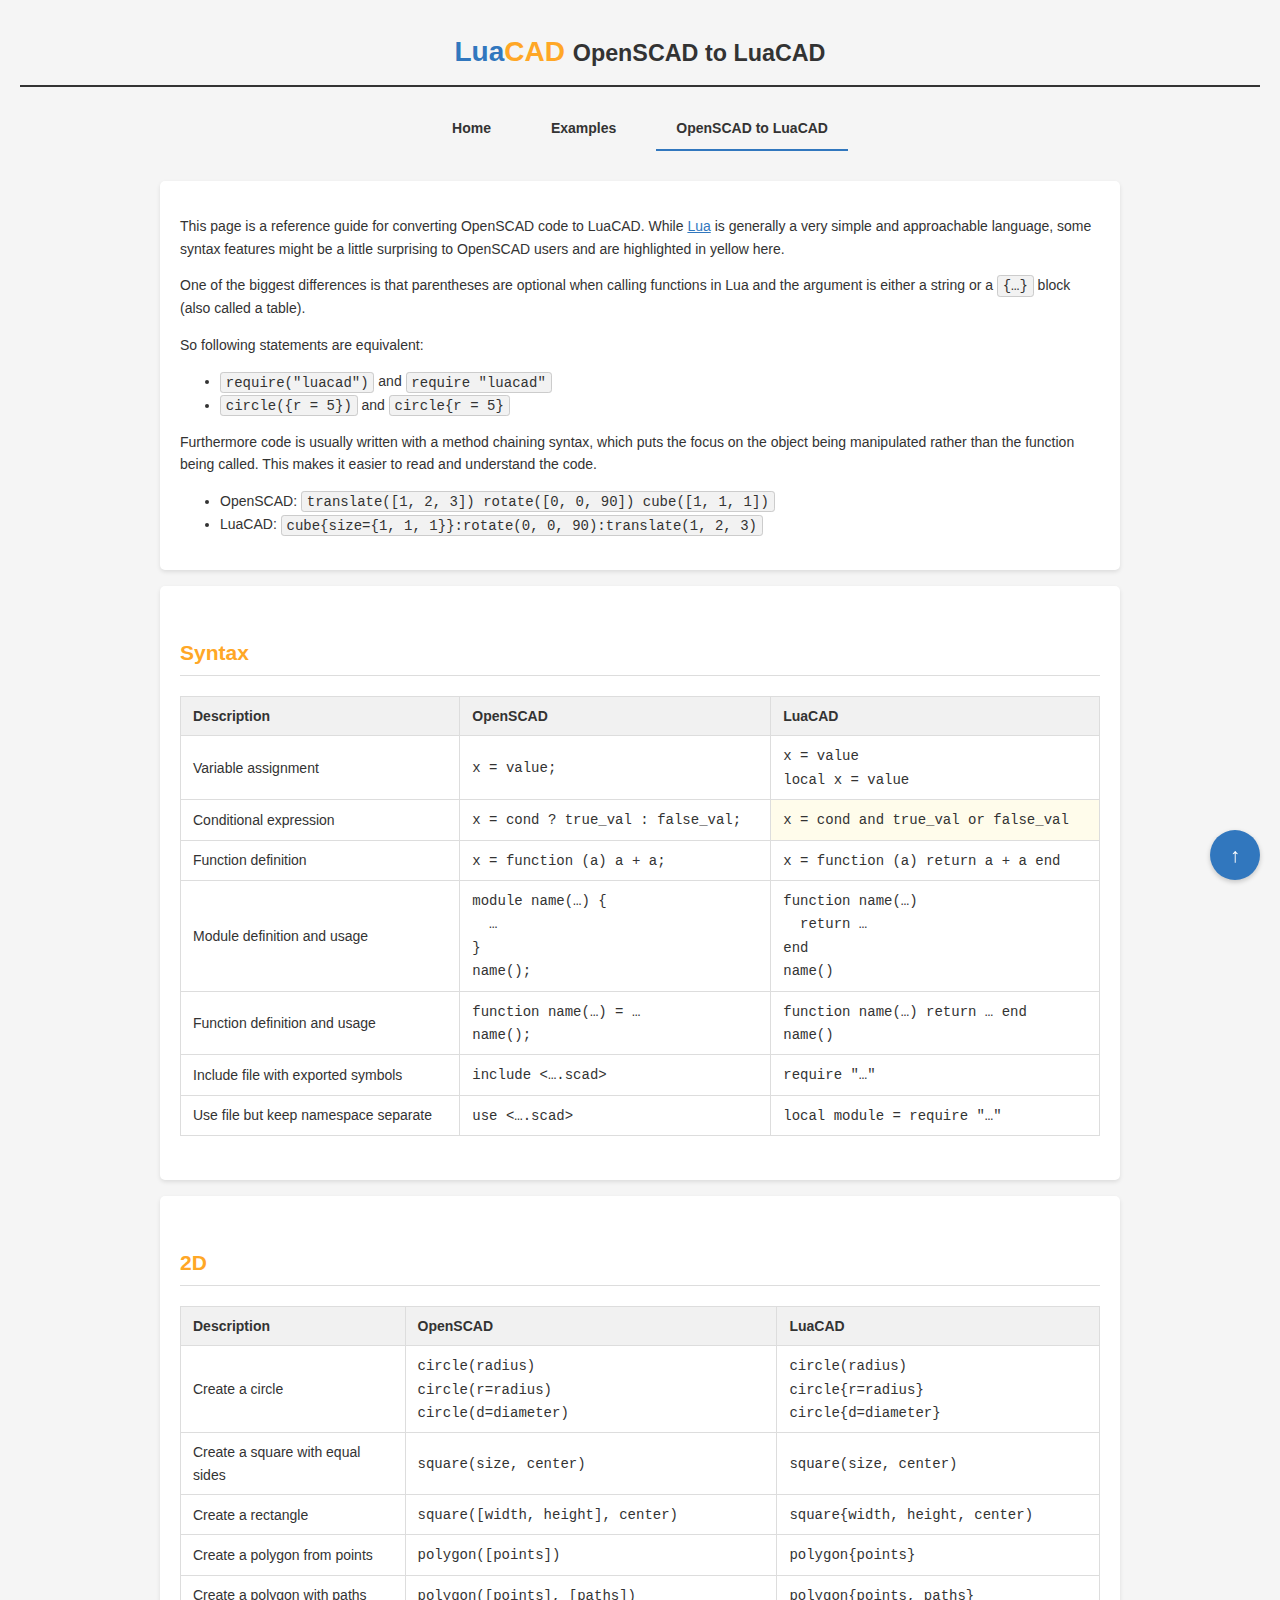
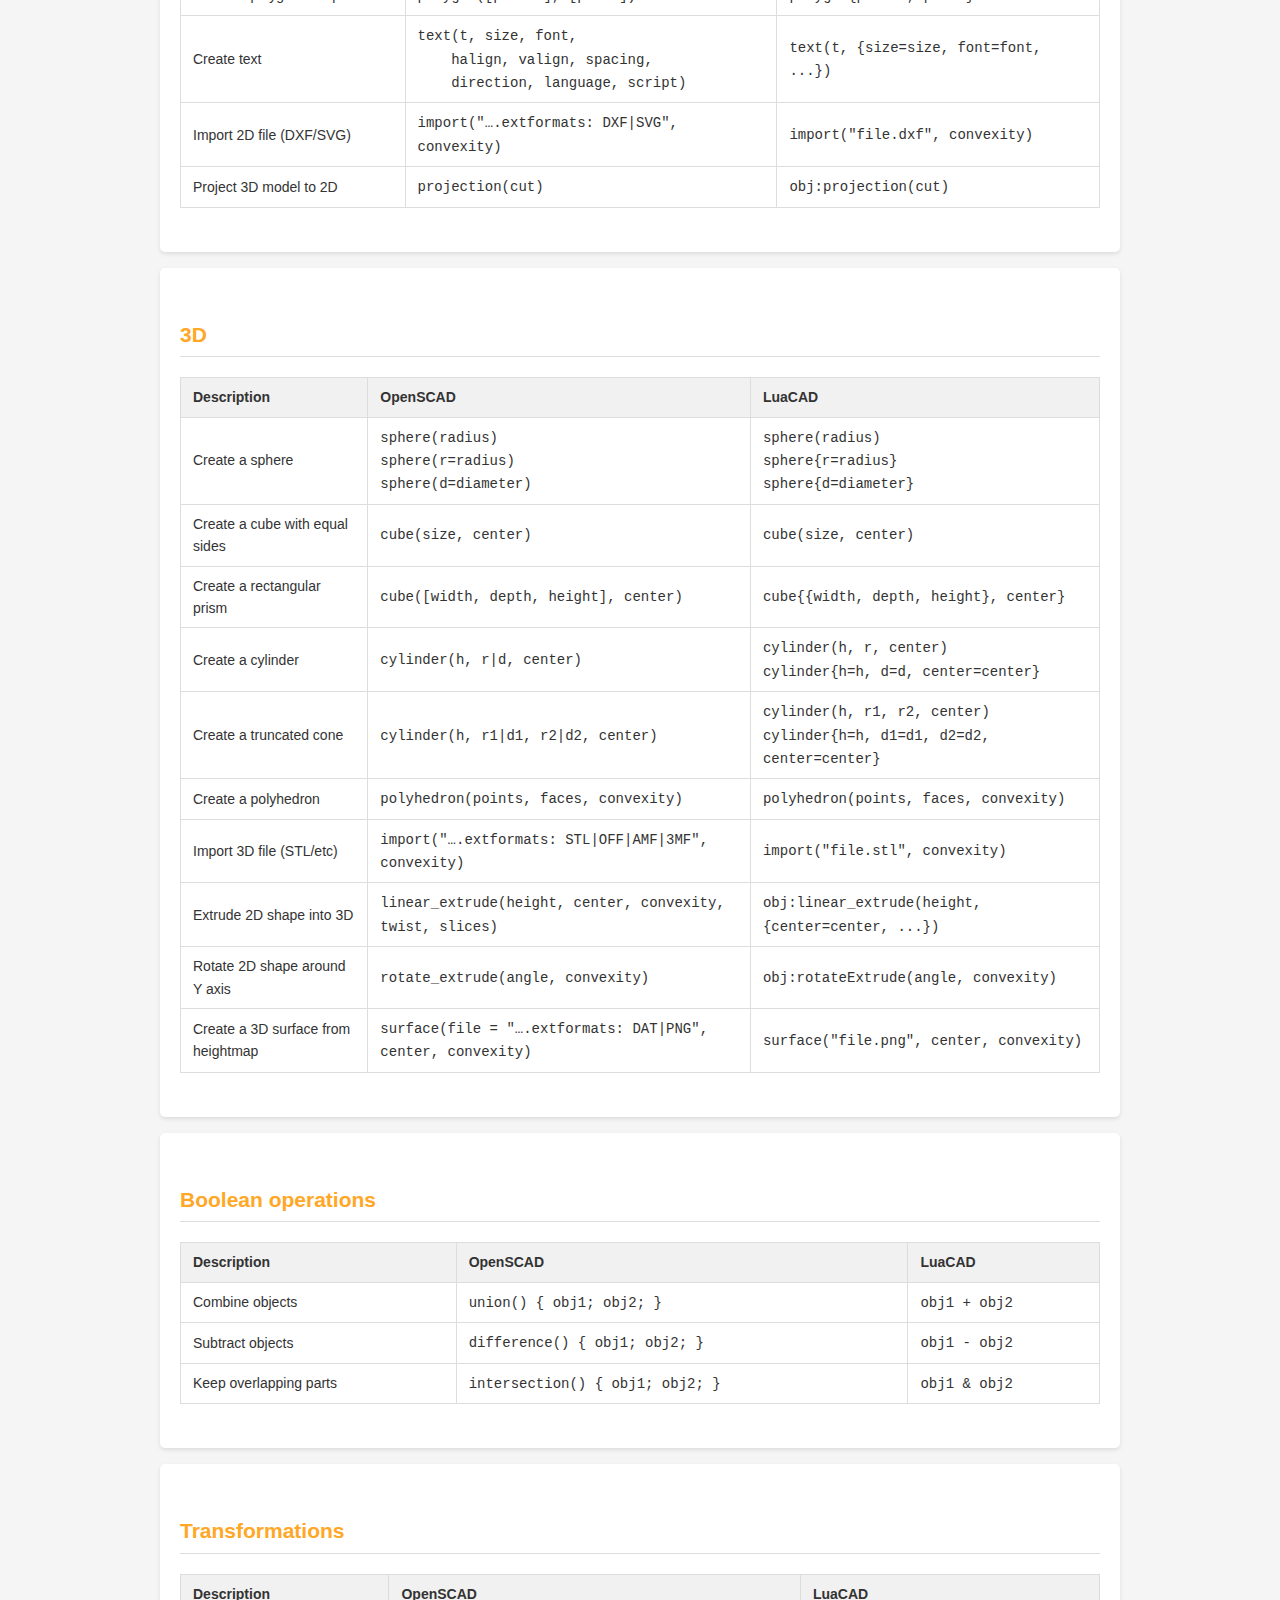
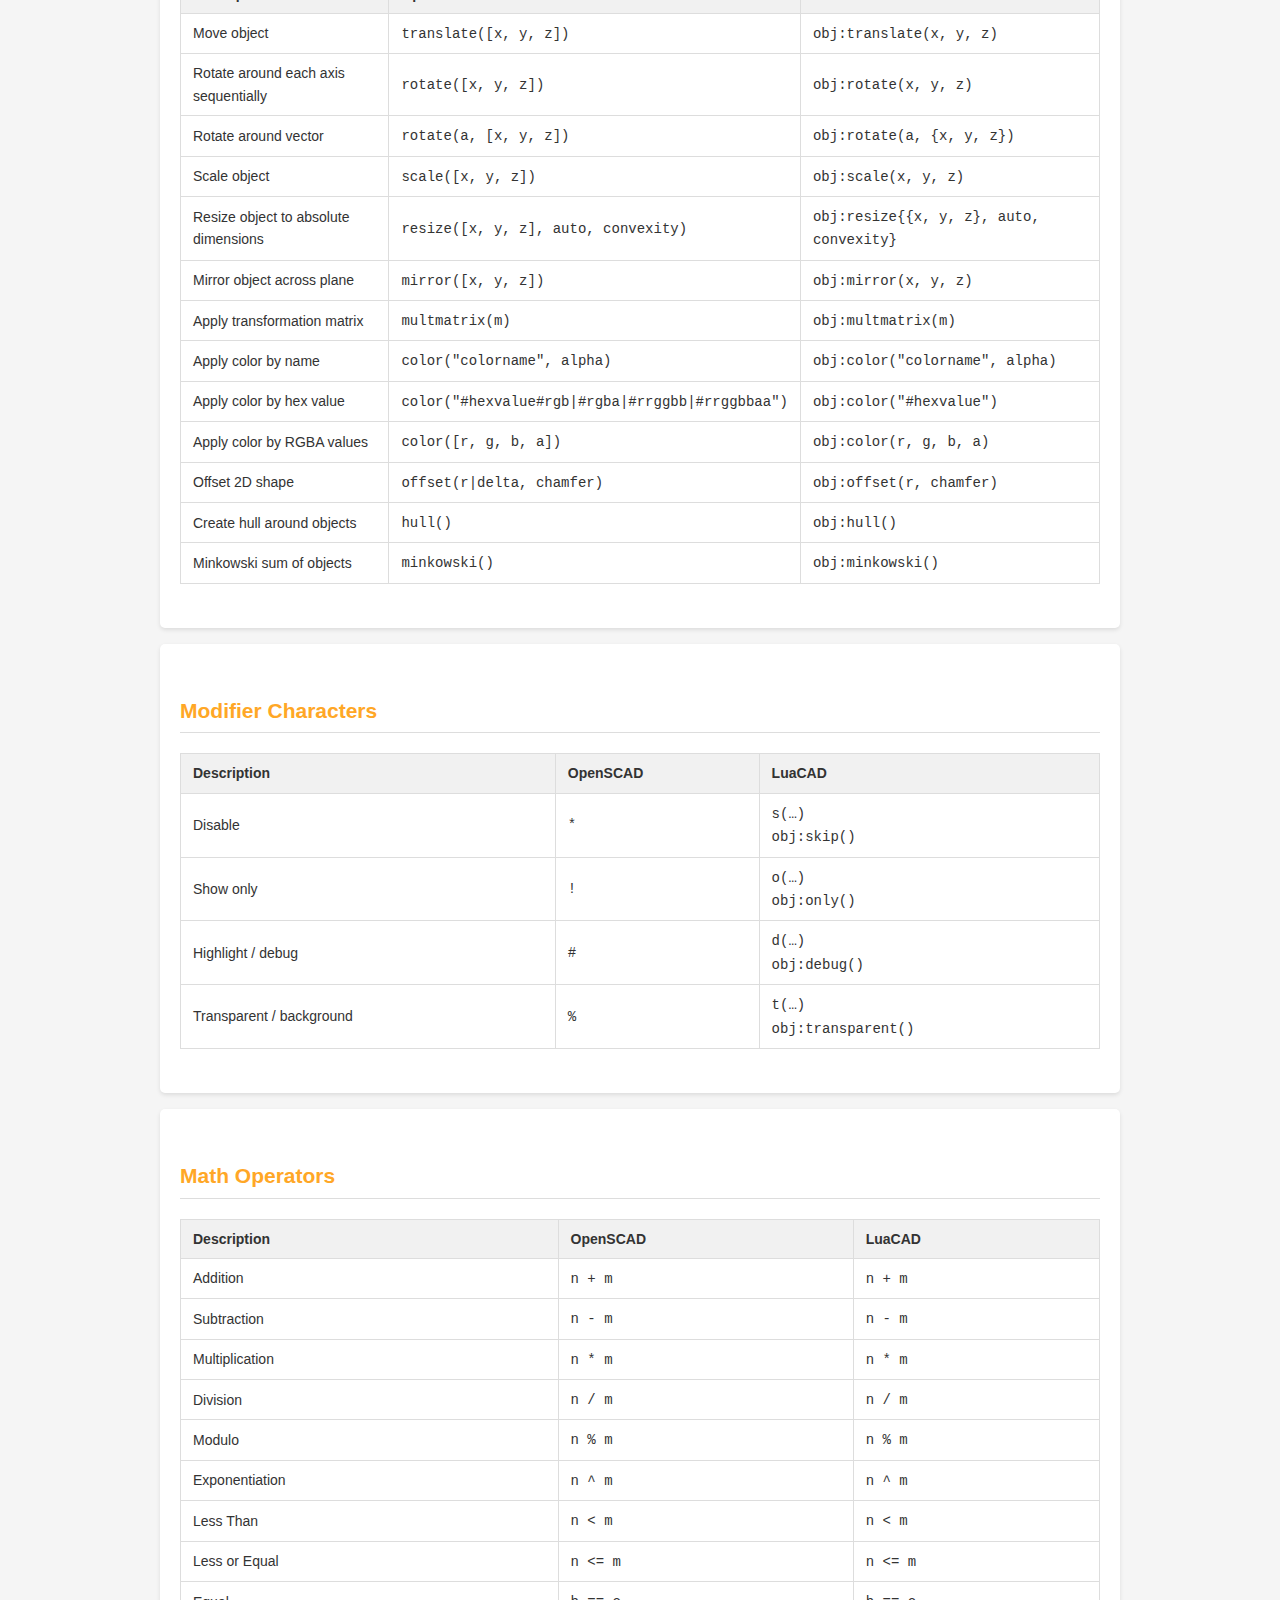
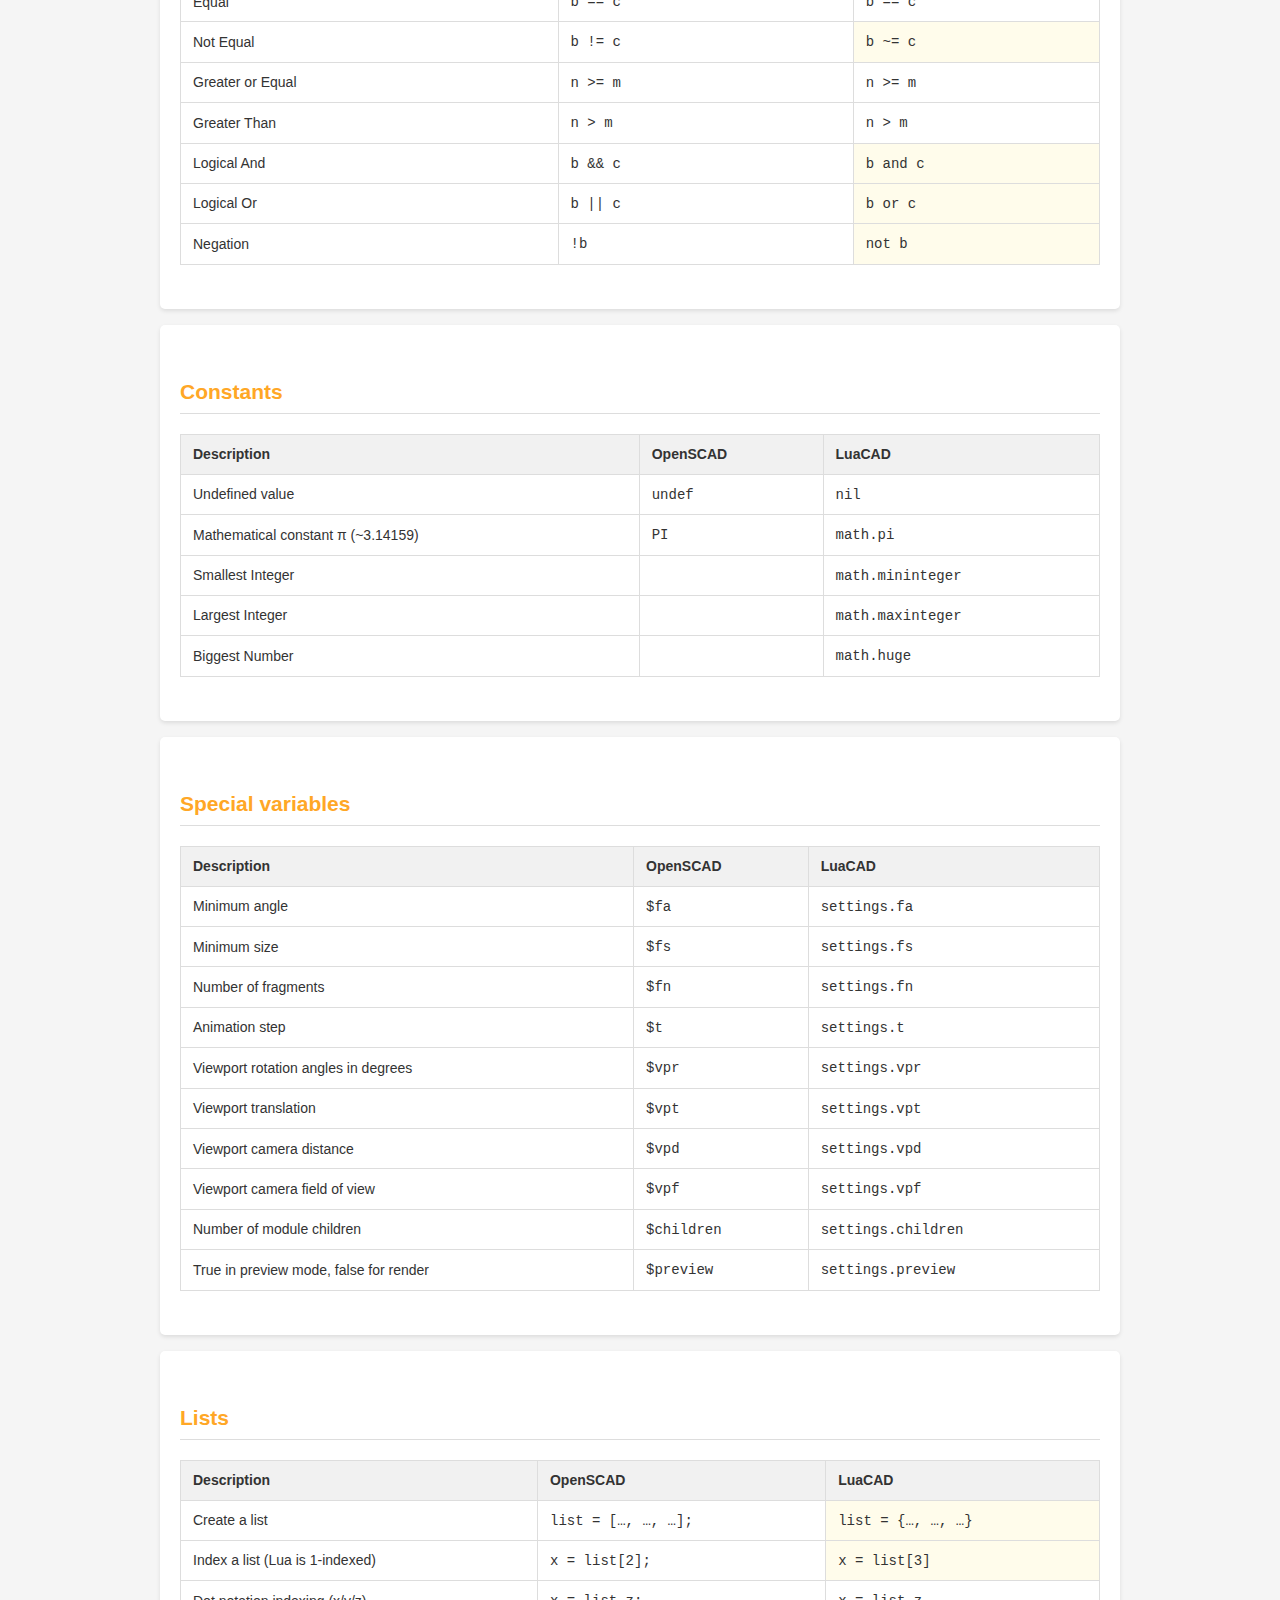
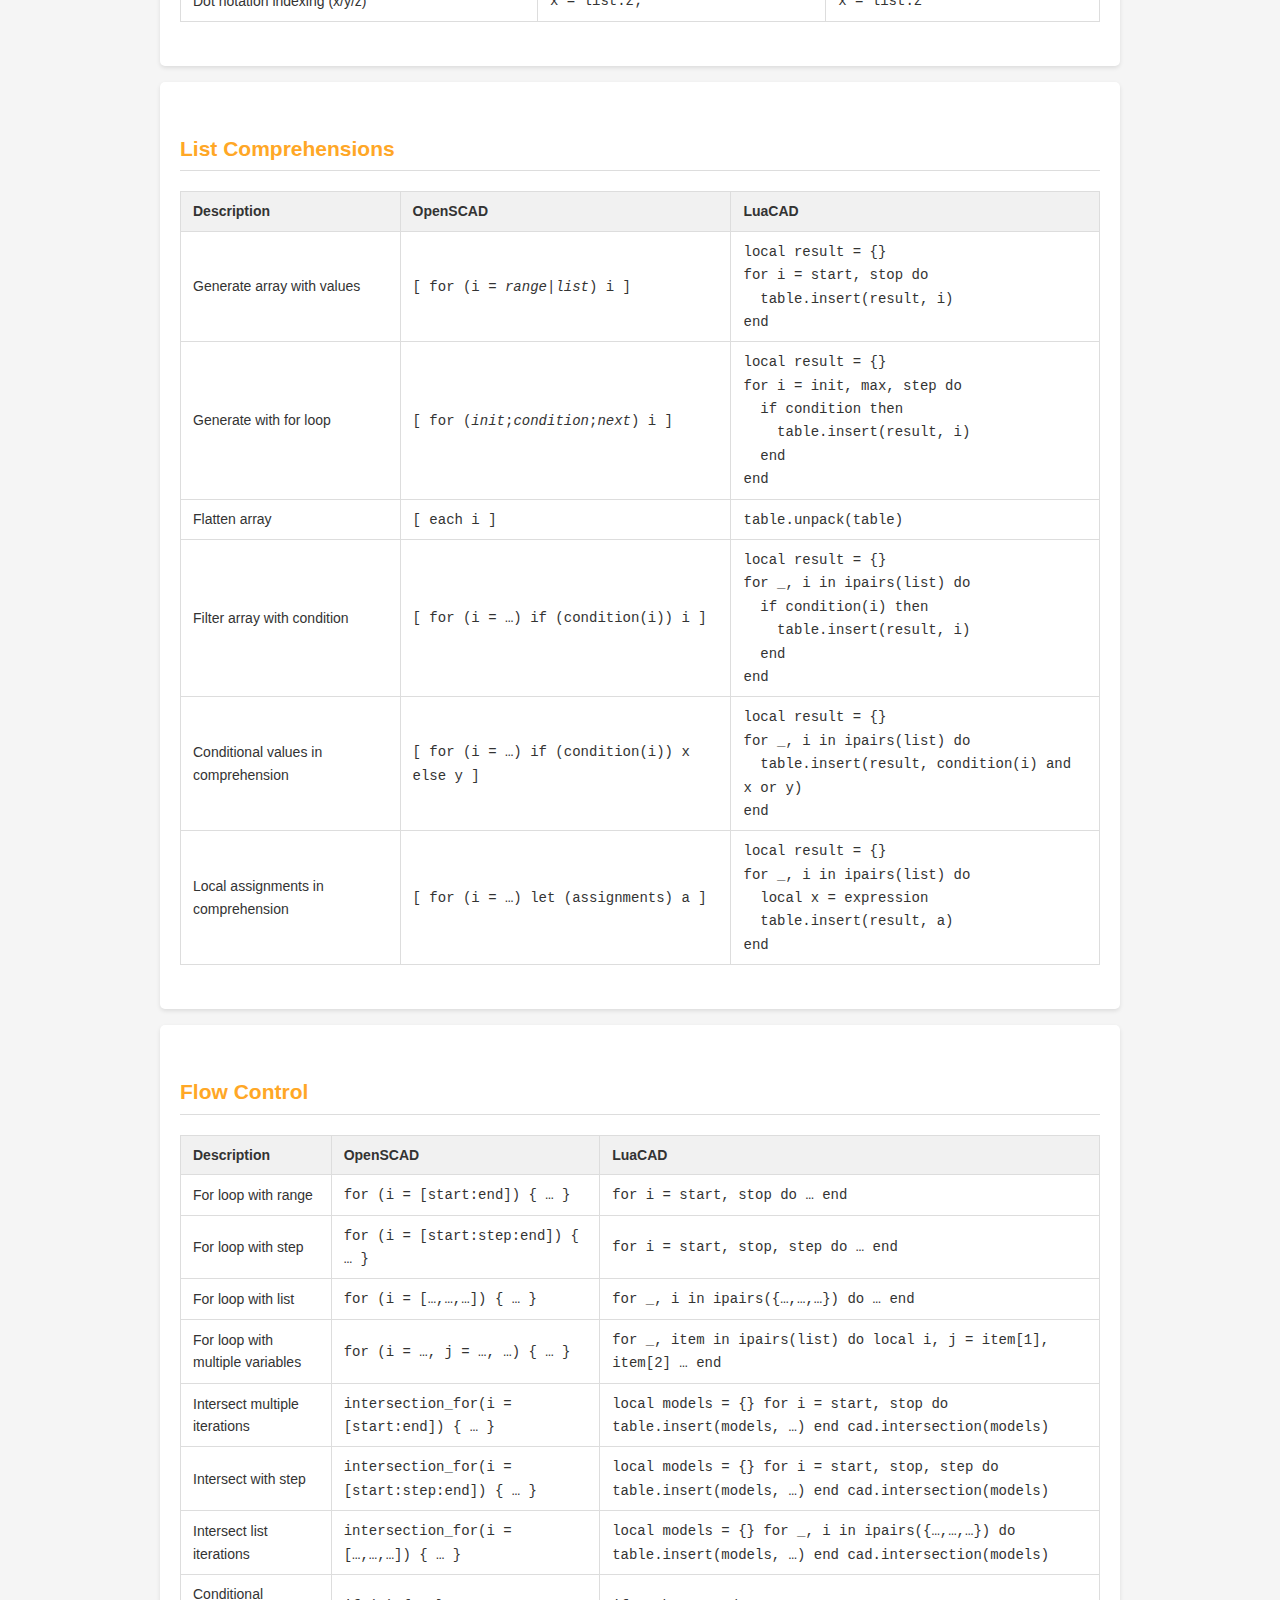
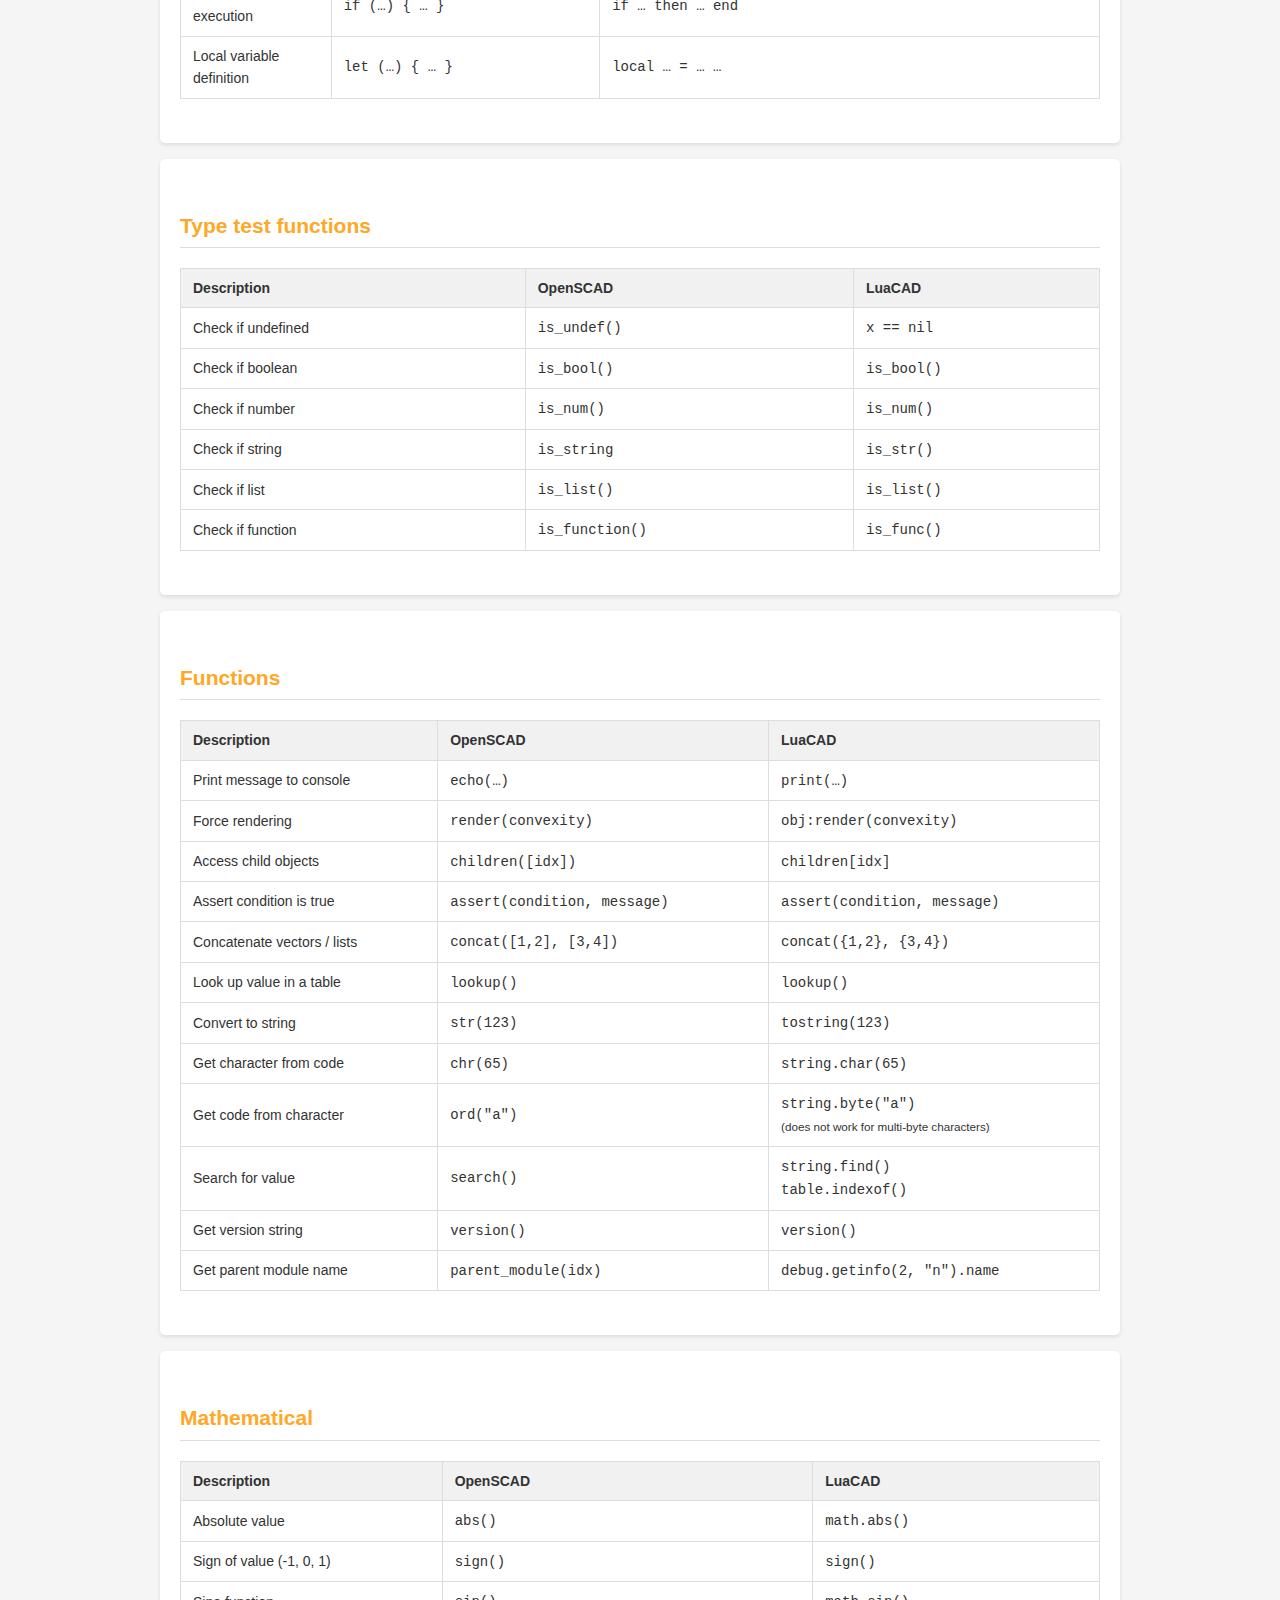
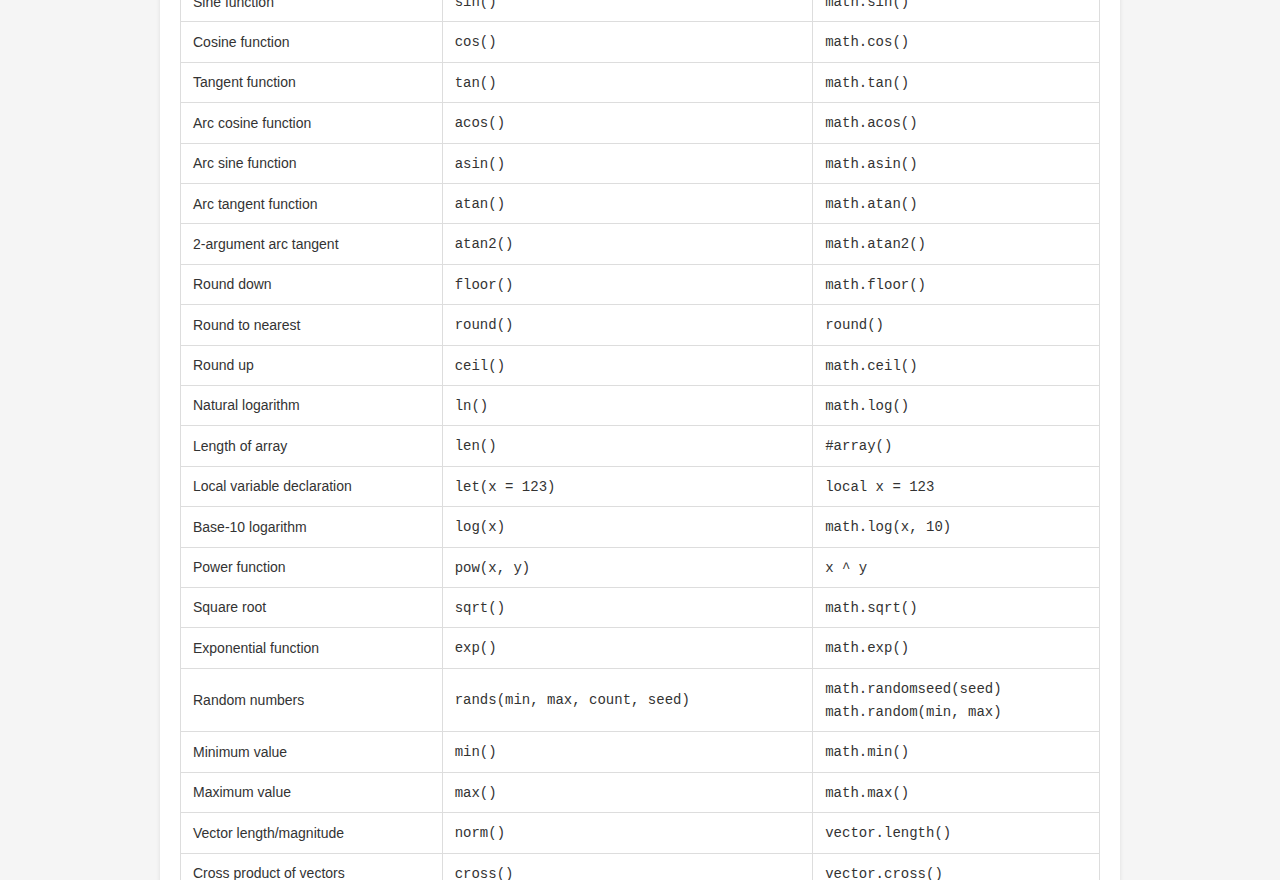
<file: website/openscad-to-luacad.html>
<!DOCTYPE html>
<html lang="en">

<head>
  <meta charset="UTF-8">
  <meta name="viewport" content="width=device-width, initial-scale=1.0">
  <title>OpenSCAD to LuaCAD</title>
  <link rel="stylesheet" href="screen.css">
  <link rel="stylesheet" href="atom-one-dark.min.css" media="(prefers-color-scheme: dark)">
  <link rel="stylesheet" href="atom-one-light.min.css"
    media="(prefers-color-scheme: light), (prefers-color-scheme: no-preference)">
  <style>
    #introduction code {
      background-color: hsl(0, 0%, 95%);
      padding: 0.1rem 0.3rem;
      border: 1px solid hsl(0, 0%, 80%);
      border-radius: 0.2rem;
    }

    table {
      width: 100%;
      border-collapse: collapse;
      margin-bottom: 1.5rem;
    }

    th,
    td {
      padding: 0.5rem;
      text-align: left;
      border: 1px solid var(--border-color);
    }

    th {
      background-color: var(--secondary-bg-color);
      font-weight: bold;
    }

    section {
      width: initial;
      margin-bottom: 1rem;
    }

    .highlight {
      background-color: hsl(50, 100%, 96%);
    }
  </style>
</head>

<body>
  <h1>
    <a href="index.html" style="color: var(--primary-color); text-decoration: none;">
      Lua<span style="color: var(--secondary-color)">CAD</span>
    </a>
    <small>OpenSCAD to LuaCAD</small>
  </h1>

  <div class="navbar">
    <a href="index.html" class="nav-link">Home</a>
    <!-- TODO
    <a href="cheatsheet.html" class="nav-link">Cheatsheet</a>
    -->
    <a href="examples.html" class="nav-link">Examples</a>
    <a href="openscad-to-luacad.html" class="nav-link active">OpenSCAD to LuaCAD</a>
  </div>

  <main>
    <section id="introduction">
      <p>This page is a reference guide for converting OpenSCAD code to LuaCAD.
        While <a href="https://www.lua.org/">Lua</a> is generally a very simple and approachable language,
        some syntax features might be a little surprising to OpenSCAD users
        and are highlighted in yellow here.
      </p>
      <p>
        One of the biggest differences is that parentheses are optional when calling functions in Lua
        and the argument is either a string or a <code>{…}</code> block (also called a table).
      </p>
      <p>
        So following statements are equivalent:
      </p>
      <ul>
        <li><code>require("luacad")</code> and <code>require "luacad"</code></li>
        <li><code>circle({r = 5})</code> and <code>circle{r = 5}</code></li>
      </ul>
      <p>Furthermore code is usually written with a method chaining syntax,
        which puts the focus on the object being manipulated
        rather than the function being called.
        This makes it easier to read and understand the code.
      <ul>
        <li>OpenSCAD: <code>translate([1, 2, 3]) rotate([0, 0, 90]) cube([1, 1, 1])</code></li>
        <li> LuaCAD: <code>cube{size={1, 1, 1}}:rotate(0, 0, 90):translate(1, 2, 3)</code></li>
      </ul>
    </section>

    <section>
      <h2>Syntax</h2>
      <table>
        <tr>
          <th>Description</th>
          <th>OpenSCAD</th>
          <th>LuaCAD</th>
        </tr>
        <tr>
          <td>Variable assignment</td>
          <td><code>x = value;</code></td>
          <td><code>x = value<br>local x = value</code></td>
        </tr>
        <tr>
          <td>Conditional expression</td>
          <td><code>x = cond ? true_val : false_val;</code></td>
          <td class="highlight"><code>x = cond and true_val or false_val</code></td>
        </tr>
        <tr>
          <td>Function definition</td>
          <td><code>x = function (a) a + a;</code></td>
          <td><code>x = function (a) return a + a end</code></td>
        </tr>
        <tr>
          <td>Module definition and usage</td>
          <td><code>module name(…) {<br>&nbsp;&nbsp;…<br>}<br/>name();</code></td>
          <td><code>
            function name(…)<br>
            &nbsp;&nbsp;return …<br>
            end<br/>
            name()
          </code></td>
        </tr>
        <tr>
          <td>Function definition and usage</td>
          <td><code>function name(…) = …<br/>name();</code></td>
          <td><code>function name(…) return … end<br/>name()</code></td>
        </tr>
        <tr>
          <td>Include file with exported symbols</td>
          <td><code>include &lt;….scad&gt;</code></td>
          <td><code>require "…"</code></td>
        </tr>
        <tr>
          <td>Use file but keep namespace separate</td>
          <td><code>use &lt;….scad&gt;</code></td>
          <td><code>local module = require "…"</code></td>
        </tr>
      </table>
    </section>

    <section>
      <h2>2D</h2>
      <table>
        <tr>
          <th>Description</th>
          <th>OpenSCAD</th>
          <th>LuaCAD</th>
        </tr>
        <tr>
          <td>Create a circle</td>
          <td><code>
            circle(radius)<br>
            circle(r=radius)<br>
            circle(d=diameter)
          </code></td>
          <td><code>
            circle(radius)<br>
            circle{r=radius}<br>
            circle{d=diameter}
          </code></td>
        </tr>
        <tr>
          <td>Create a square with equal sides</td>
          <td><code>square(size, center)</code></td>
          <td><code>square(size, center)</code></td>
        </tr>
        <tr>
          <td>Create a rectangle</td>
          <td><code>square([width, height], center)</code></td>
          <td><code>square{width, height, center)</code></td>
        </tr>
        <tr>
          <td>Create a polygon from points</td>
          <td><code>polygon([points])</code></td>
          <td><code>polygon{points}</code></td>
        </tr>
        <tr>
          <td>Create a polygon with paths</td>
          <td><code>polygon([points], [paths])</code></td>
          <td><code>polygon{points, paths}</code></td>
        </tr>
        <tr>
          <td>Create text</td>
          <td>
            <code>text(t, size, font,<br>&nbsp;&nbsp;&nbsp;&nbsp;halign, valign, spacing,<br>&nbsp;&nbsp;&nbsp;&nbsp;direction, language, script)</code>
          </td>
          <td><code>text(t, {size=size, font=font, ...})</code></td>
        </tr>
        <tr>
          <td>Import 2D file (DXF/SVG)</td>
          <td>
            <code>import("….<span class="tooltip">ext<span class="tooltiptext">formats: DXF|SVG</span></span>", convexity)</code>
          </td>
          <td><code>import("file.dxf", convexity)</code></td>
        </tr>
        <tr>
          <td>Project 3D model to 2D</td>
          <td><code>projection(cut)</code></td>
          <td><code>obj:projection(cut)</code></td>
        </tr>
      </table>
    </section>

    <section>
      <h2>3D</h2>
      <table>
        <tr>
          <th>Description</th>
          <th>OpenSCAD</th>
          <th>LuaCAD</th>
        </tr>
        <tr>
          <td>Create a sphere</td>
          <td><code>
            sphere(radius)<br>
            sphere(r=radius)<br>
            sphere(d=diameter)
          </code></td>
          <td><code>
            sphere(radius)<br>
            sphere{r=radius}<br>
            sphere{d=diameter}
          </code></td>
        </tr>
        <tr>
          <td>Create a cube with equal sides</td>
          <td><code>cube(size, center)</code></td>
          <td><code>cube(size, center)</code></td>
        </tr>
        <tr>
          <td>Create a rectangular prism</td>
          <td><code>cube([width, depth, height], center)</code></td>
          <td><code>cube{{width, depth, height}, center}</code></td>
        </tr>
        <tr>
          <td>Create a cylinder</td>
          <td><code>cylinder(h, r|d, center)</code></td>
          <td><code>cylinder(h, r, center)</code><br><code>cylinder{h=h, d=d, center=center}</code></td>
        </tr>
        <tr>
          <td>Create a truncated cone</td>
          <td><code>cylinder(h, r1|d1, r2|d2, center)</code></td>
          <td>
            <code>cylinder(h, r1, r2, center)</code><br><code>cylinder{h=h, d1=d1, d2=d2, center=center}</code>
          </td>
        </tr>
        <tr>
          <td>Create a polyhedron</td>
          <td><code>polyhedron(points, faces, convexity)</code></td>
          <td><code>polyhedron(points, faces, convexity)</code></td>
        </tr>
        <tr>
          <td>Import 3D file (STL/etc)</td>
          <td>
            <code>import("….<span class="tooltip">ext<span class="tooltiptext">formats: STL|OFF|AMF|3MF</span></span>", convexity)</code>
          </td>
          <td><code>import("file.stl", convexity)</code></td>
        </tr>
        <tr>
          <td>Extrude 2D shape into 3D</td>
          <td><code>linear_extrude(height, center, convexity, twist, slices)</code></td>
          <td><code>obj:linear_extrude(height, {center=center, ...})</code></td>
        </tr>
        <tr>
          <td>Rotate 2D shape around Y axis</td>
          <td><code>rotate_extrude(angle, convexity)</code></td>
          <td><code>obj:rotateExtrude(angle, convexity)</code></td>
        </tr>
        <tr>
          <td>Create a 3D surface from heightmap</td>
          <td>
            <code>surface(file = "….<span class="tooltip">ext<span class="tooltiptext">formats: DAT|PNG</span></span>", center, convexity)</code>
          </td>
          <td><code>surface("file.png", center, convexity)</code></td>
        </tr>
      </table>
    </section>

    <section>
      <h2>Boolean operations</h2>
      <table>
        <tr>
          <th>Description</th>
          <th>OpenSCAD</th>
          <th>LuaCAD</th>
        </tr>
        <tr>
          <td>Combine objects</td>
          <td><code>union() { obj1; obj2; }</code></td>
          <td><code>obj1 + obj2</code></td>
        </tr>
        <tr>
          <td>Subtract objects</td>
          <td><code>difference() { obj1; obj2; }
          </code></td>
          <td><code>obj1 - obj2</code></td>
        </tr>
        <tr>
          <td>Keep overlapping parts</td>
          <td><code>intersection() { obj1; obj2; }</code></td>
          <td><code>obj1 & obj2</code></td>
        </tr>
      </table>
    </section>

    <section>
      <h2>Transformations</h2>
      <table>
        <tr>
          <th>Description</th>
          <th>OpenSCAD</th>
          <th>LuaCAD</th>
        </tr>
        <tr>
          <td>Move object</td>
          <td><code>translate([x, y, z])</code></td>
          <td><code>obj:translate(x, y, z)</code></td>
        </tr>
        <tr>
          <td>Rotate around each axis sequentially</td>
          <td><code>rotate([x, y, z])</code></td>
          <td><code>obj:rotate(x, y, z)</code></td>
        </tr>
        <tr>
          <td>Rotate around vector</td>
          <td><code>rotate(a, [x, y, z])</code></td>
          <td><code>obj:rotate(a, {x, y, z})</code></td>
        </tr>
        <tr>
          <td>Scale object</td>
          <td><code>scale([x, y, z])</code></td>
          <td><code>obj:scale(x, y, z)</code></td>
        </tr>
        <tr>
          <td>Resize object to absolute dimensions</td>
          <td><code>resize([x, y, z], auto, convexity)</code></td>
          <td><code>obj:resize{{x, y, z}, auto, convexity}</code></td>
        </tr>
        <tr>
          <td>Mirror object across plane</td>
          <td><code>mirror([x, y, z])</code></td>
          <td><code>obj:mirror(x, y, z)</code></td>
        </tr>
        <tr>
          <td>Apply transformation matrix</td>
          <td><code>multmatrix(m)</code></td>
          <td><code>obj:multmatrix(m)</code></td>
        </tr>
        <tr>
          <td>Apply color by name</td>
          <td><code>color("colorname", alpha)</code></td>
          <td><code>obj:color("colorname", alpha)</code></td>
        </tr>
        <tr>
          <td>Apply color by hex value</td>
          <td>
            <code>color("#<span class="tooltip">hexvalue<span class="tooltiptext">#rgb|#rgba|#rrggbb|#rrggbbaa</span></span>")</code>
          </td>
          <td><code>obj:color("#hexvalue")</code></td>
        </tr>
        <tr>
          <td>Apply color by RGBA values</td>
          <td><code>color([r, g, b, a])</code></td>
          <td><code>obj:color(r, g, b, a)</code></td>
        </tr>
        <tr>
          <td>Offset 2D shape</td>
          <td><code>offset(r|delta, chamfer)</code></td>
          <td><code>obj:offset(r, chamfer)</code></td>
        </tr>
        <tr>
          <td>Create hull around objects</td>
          <td><code>hull()</code></td>
          <td><code>obj:hull()</code></td>
        </tr>
        <tr>
          <td>Minkowski sum of objects</td>
          <td><code>minkowski()</code></td>
          <td><code>obj:minkowski()</code></td>
        </tr>
      </table>
    </section>

    <section>
      <h2>Modifier Characters</h2>
      <table>
        <tr>
          <th>Description</th>
          <th>OpenSCAD</th>
          <th>LuaCAD</th>
        </tr>
        <tr>
          <td>Disable</td>
          <td><code>*</code></td>
          <td><code>s(…)<br>obj:skip()</code></td>
        </tr>
        <tr>
          <td>Show only</td>
          <td><code>!</code></td>
          <td><code>o(…)<br>obj:only()</code></td>
        </tr>
        <tr>
          <td>Highlight / debug</td>
          <td><code>#</code></td>
          <td><code>d(…)<br>obj:debug()</code></td>
        </tr>
        <tr>
          <td>Transparent / background</td>
          <td><code>%</code></td>
          <td><code>t(…)<br>obj:transparent()</code></td>
        </tr>
      </table>
    </section>

    <section>
      <h2>Math Operators</h2>
      <table>
        <tr>
          <th>Description</th>
          <th>OpenSCAD</th>
          <th>LuaCAD</th>
        </tr>
        <tr>
          <td>Addition</td>
          <td><code>n + m</code></td>
          <td><code>n + m</code></td>
        </tr>
        <tr>
          <td>Subtraction</td>
          <td><code>n - m</code></td>
          <td><code>n - m</code></td>
        </tr>
        <tr>
          <td>Multiplication</td>
          <td><code>n * m</code></td>
          <td><code>n * m</code></td>
        </tr>
        <tr>
          <td>Division</td>
          <td><code>n / m</code></td>
          <td><code>n / m</code></td>
        </tr>
        <tr>
          <td>Modulo</td>
          <td><code>n % m</code></td>
          <td><code>n % m</code></td>
        </tr>
        <tr>
          <td>Exponentiation</td>
          <td><code>n ^ m</code></td>
          <td><code>n ^ m</code></td>
        </tr>
        <tr>
          <td>Less Than</td>
          <td><code>n < m</code></td>
          <td><code>n < m</code></td>
        </tr>
        <tr>
          <td>Less or Equal</td>
          <td><code>n <= m</code></td>
          <td><code>n <= m</code></td>
        </tr>
        <tr>
          <td>Equal</td>
          <td><code>b == c</code></td>
          <td><code>b == c</code></td>
        </tr>
        <tr>
          <td>Not Equal</td>
          <td><code>b != c</code></td>
          <td class="highlight"><code>b ~= c</code></td>
        </tr>
        <tr>
          <td>Greater or Equal</td>
          <td><code>n >= m</code></td>
          <td><code>n >= m</code></td>
        </tr>
        <tr>
          <td>Greater Than</td>
          <td><code>n > m</code></td>
          <td><code>n > m</code></td>
        </tr>
        <tr>
          <td>Logical And</td>
          <td><code>b && c</code></td>
          <td class="highlight"><code>b and c</code></td>
        </tr>
        <tr>
          <td>Logical Or</td>
          <td><code>b || c</code></td>
          <td class="highlight"><code>b or c</code></td>
        </tr>
        <tr>
          <td>Negation</td>
          <td><code>!b</code></td>
          <td class="highlight"><code>not b</code></td>
        </tr>
      </table>
    </section>

    <section>
      <h2>Constants</h2>
      <table>
        <tr>
          <th>Description</th>
          <th>OpenSCAD</th>
          <th>LuaCAD</th>
        </tr>
        <tr>
          <td>Undefined value</td>
          <td><code>undef</code></td>
          <td><code>nil</code></td>
        </tr>
        <tr>
          <td>Mathematical constant &pi; (~3.14159)</td>
          <td><code>PI</code></td>
          <td><code>math.pi</code></td>
        </tr>
        <tr>
          <td>Smallest Integer</td>
          <td><code></code></td>
          <td><code>math.mininteger</code></td>
        </tr>
        <tr>
          <td>Largest Integer</td>
          <td><code></code></td>
          <td><code>math.maxinteger</code></td>
        </tr>
        <tr>
          <td>Biggest Number</td>
          <td><code></code></td>
          <td><code>math.huge</code></td>
        </tr>
      </table>
    </section>

    <section>
      <h2>Special variables</h2>
      <table>
        <tr>
          <th>Description</th>
          <th>OpenSCAD</th>
          <th>LuaCAD</th>
        </tr>
        <tr>
          <td>Minimum angle</td>
          <td><code>$fa</code></td>
          <td><code>settings.fa</code></td>
        </tr>
        <tr>
          <td>Minimum size</td>
          <td><code>$fs</code></td>
          <td><code>settings.fs</code></td>
        </tr>
        <tr>
          <td>Number of fragments</td>
          <td><code>$fn</code></td>
          <td><code>settings.fn</code></td>
        </tr>
        <tr>
          <td>Animation step</td>
          <td><code>$t</code></td>
          <td><code>settings.t</code></td>
        </tr>
        <tr>
          <td>Viewport rotation angles in degrees</td>
          <td><code>$vpr</code></td>
          <td><code>settings.vpr</code></td>
        </tr>
        <tr>
          <td>Viewport translation</td>
          <td><code>$vpt</code></td>
          <td><code>settings.vpt</code></td>
        </tr>
        <tr>
          <td>Viewport camera distance</td>
          <td><code>$vpd</code></td>
          <td><code>settings.vpd</code></td>
        </tr>
        <tr>
          <td>Viewport camera field of view</td>
          <td><code>$vpf</code></td>
          <td><code>settings.vpf</code></td>
        </tr>
        <tr>
          <td>Number of module children</td>
          <td><code>$children</code></td>
          <td><code>settings.children</code></td>
        </tr>
        <tr>
          <td>True in preview mode, false for render</td>
          <td><code>$preview</code></td>
          <td><code>settings.preview</code></td>
        </tr>
      </table>
    </section>

    <section>
      <h2>Lists</h2>
      <table>
        <tr>
          <th>Description</th>
          <th>OpenSCAD</th>
          <th>LuaCAD</th>
        </tr>
        <tr>
          <td>Create a list</td>
          <td><code>list = […, …, …];</code></td>
          <td class="highlight"><code>list = {…, …, …}</code></td>
        </tr>
        <tr>
          <td>Index a list (Lua is 1-indexed)</td>
          <td><code>x = list[2];</code></td>
          <td class="highlight"><code>x = list[3]</code></td>
        </tr>
        <tr>
          <td>Dot notation indexing (x/y/z)</td>
          <td><code>x = list.z;</code></td>
          <td><code>x = list.z</code></td>
        </tr>
      </table>
    </section>

    <section>
      <h2>List Comprehensions</h2>
      <table>
        <tr>
          <th>Description</th>
          <th>OpenSCAD</th>
          <th>LuaCAD</th>
        </tr>
        <tr>
          <td>Generate array with values</td>
          <td><code>[ for (i = <i>range</i>|<i>list</i>) i ]</code></td>
          <td>
            <code>
              local result = {}<br>
              for i = start, stop do<br>
              &nbsp;&nbsp;table.insert(result, i)<br>
              end
            </code>
          </td>
        </tr>
        <tr>
          <td>Generate with for loop</td>
          <td><code>[ for (<i>init</i>;<i>condition</i>;<i>next</i>) i ]</code></td>
          <td>
            <code>
              local result = {}<br>
              for i = init, max, step do<br>
              &nbsp;&nbsp;if condition then<br>
              &nbsp;&nbsp;&nbsp;&nbsp;table.insert(result, i)<br>
              &nbsp;&nbsp;end<br>
              end
            </code>
          </td>
        </tr>
        <tr>
          <td>Flatten array</td>
          <td><code>[ each i ]</code></td>
          <td><code>table.unpack(table)</code></td>
        </tr>
        <tr>
          <td>Filter array with condition</td>
          <td><code>[ for (i = …) if (condition(i)) i ]</code></td>
          <td>
            <code>
              local result = {}<br>
              for _, i in ipairs(list) do<br>
              &nbsp;&nbsp;if condition(i) then<br>
              &nbsp;&nbsp;&nbsp;&nbsp;table.insert(result, i)<br>
              &nbsp;&nbsp;end<br>
              end
            </code>
          </td>
        </tr>
        <tr>
          <td>Conditional values in comprehension</td>
          <td><code>[ for (i = …) if (condition(i)) x else y ]</code></td>
          <td>
            <code>
              local result = {}<br>
              for _, i in ipairs(list) do<br>
              &nbsp;&nbsp;table.insert(result, condition(i) and x or y)<br>
              end
            </code>
          </td>
        </tr>
        <tr>
          <td>Local assignments in comprehension</td>
          <td><code>[ for (i = …) let (assignments) a ]</code></td>
          <td>
            <code>
              local result = {}<br>
              for _, i in ipairs(list) do<br>
              &nbsp;&nbsp;local x = expression<br>
              &nbsp;&nbsp;table.insert(result, a)<br>
              end
            </code>
          </td>
        </tr>
      </table>
    </section>

    <section>
      <h2>Flow Control</h2>
      <table>
        <tr>
          <th>Description</th>
          <th>OpenSCAD</th>
          <th>LuaCAD</th>
        </tr>
        <tr>
          <td>For loop with range</td>
          <td><code>for (i = [<span>start</span>:<span>end</span>]) { … }</code></td>
          <td><code>for i = start, stop do … end</code></td>
        </tr>
        <tr>
          <td>For loop with step</td>
          <td><code>for (i = [<span>start</span>:<span>step</span>:<span>end</span>]) { … }</code></td>
          <td><code>for i = start, stop, step do … end</code></td>
        </tr>
        <tr>
          <td>For loop with list</td>
          <td><code>for (i = […,…,…]) { … }</code></td>
          <td><code>for _, i in ipairs({…,…,…}) do … end</code></td>
        </tr>
        <tr>
          <td>For loop with multiple variables</td>
          <td><code>for (i = …, j = …, …) { … }</code></td>
          <td><code>for _, item in ipairs(list) do local i, j = item[1], item[2] … end</code></td>
        </tr>
        <tr>
          <td>Intersect multiple iterations</td>
          <td><code>intersection_for(i = [<span>start</span>:<span>end</span>]) { … }</code></td>
          <td>
            <code>local models = {} for i = start, stop do table.insert(models, …) end cad.intersection(models)</code>
          </td>
        </tr>
        <tr>
          <td>Intersect with step</td>
          <td><code>intersection_for(i = [<span>start</span>:<span>step</span>:<span>end</span>]) { … }</code>
          </td>
          <td>
            <code>local models = {} for i = start, stop, step do table.insert(models, …) end cad.intersection(models)</code>
          </td>
        </tr>
        <tr>
          <td>Intersect list iterations</td>
          <td><code>intersection_for(i = […,…,…]) { … }</code></td>
          <td>
            <code>local models = {} for _, i in ipairs({…,…,…}) do table.insert(models, …) end cad.intersection(models)</code>
          </td>
        </tr>
        <tr>
          <td>Conditional execution</td>
          <td><code>if (…) { … }</code></td>
          <td><code>if … then … end</code></td>
        </tr>
        <tr>
          <td>Local variable definition</td>
          <td><code>let (…) { … }</code></td>
          <td><code>local … = … …</code></td>
        </tr>
      </table>
    </section>

    <section>
      <h2>Type test functions</h2>
      <table>
        <tr>
          <th>Description</th>
          <th>OpenSCAD</th>
          <th>LuaCAD</th>
        </tr>
        <tr>
          <td>Check if undefined</td>
          <td><code>is_undef()</code></td>
          <td><code>x == nil</code></td>
        </tr>
        <tr>
          <td>Check if boolean</td>
          <td><code>is_bool()</code></td>
          <td><code>is_bool()</code></td>
        </tr>
        <tr>
          <td>Check if number</td>
          <td><code>is_num()</code></td>
          <td><code>is_num()</code></td>
        </tr>
        <tr>
          <td>Check if string</td>
          <td><code>is_string</code></td>
          <td><code>is_str()</code></td>
        </tr>
        <tr>
          <td>Check if list</td>
          <td><code>is_list()</code></td>
          <td><code>is_list()</code></td>
        </tr>
        <tr>
          <td>Check if function</td>
          <td><code>is_function()</code></td>
          <td><code>is_func()</code></td>
        </tr>
      </table>
    </section>

    <section>
      <h2>Functions</h2>
      <table>
        <tr>
          <th>Description</th>
          <th>OpenSCAD</th>
          <th>LuaCAD</th>
        </tr>
        <tr>
          <td>Print message to console</td>
          <td><code>echo(…)</code></td>
          <td><code>print(…)</code></td>
        </tr>
        <tr>
          <td>Force rendering</td>
          <td><code>render(convexity)</code></td>
          <td><code>obj:render(convexity)</code></td>
        </tr>
        <tr>
          <td>Access child objects</td>
          <td><code>children([idx])</code></td>
          <td><code>children[idx]</code></td>
        </tr>
        <tr>
          <td>Assert condition is true</td>
          <td><code>assert(condition, message)</code></td>
          <td><code>assert(condition, message)</code></td>
        </tr>
        <tr>
          <td>Concatenate vectors / lists</td>
          <td><code>concat([1,2], [3,4])</code></td>
          <td><code>concat({1,2}, {3,4})</code></td>
        </tr>
        <tr>
          <td>Look up value in a table</td>
          <td><code>lookup()</code></td>
          <td><code>lookup()</code></td>
        </tr>
        <tr>
          <td>Convert to string</td>
          <td><code>str(123)</code></td>
          <td><code>tostring(123)</code></td>
        </tr>
        <tr>
          <td>Get character from code</td>
          <td><code>chr(65)</code></td>
          <td><code>string.char(65)</code></td>
        </tr>
        <tr>
          <td>Get code from character</td>
          <td><code>ord("a")</code></td>
          <td><code>string.byte("a")</code><br>
            <small>(does not work for multi-byte characters)</small>
          </td>
        </tr>
        <tr>
          <td>Search for value</td>
          <td><code>search()</code></td>
          <td><code>
            string.find()<br>
            table.indexof()
          </code></td>
        </tr>
        <tr>
          <td>Get version string</td>
          <td><code>version()</code></td>
          <td><code>version()</code></td>
        </tr>
        <tr>
          <td>Get parent module name</td>
          <td><code>parent_module(idx)</code></td>
          <td><code>debug.getinfo(2, "n").name</code></td>
        </tr>
      </table>
    </section>

    <section>
      <h2>Mathematical</h2>
      <table>
        <tr>
          <th>Description</th>
          <th>OpenSCAD</th>
          <th>LuaCAD</th>
        </tr>
        <tr>
          <td>Absolute value</td>
          <td><code>abs()</code></td>
          <td><code>math.abs()</code></td>
        </tr>
        <tr>
          <td>Sign of value (-1, 0, 1)</td>
          <td><code>sign()</code></td>
          <td><code>sign()</code></td>
        </tr>
        <tr>
          <td>Sine function</td>
          <td><code>sin()</code></td>
          <td><code>math.sin()</code></td>
        </tr>
        <tr>
          <td>Cosine function</td>
          <td><code>cos()</code></td>
          <td><code>math.cos()</code></td>
        </tr>
        <tr>
          <td>Tangent function</td>
          <td><code>tan()</code></td>
          <td><code>math.tan()</code></td>
        </tr>
        <tr>
          <td>Arc cosine function</td>
          <td><code>acos()</code></td>
          <td><code>math.acos()</code></td>
        </tr>
        <tr>
          <td>Arc sine function</td>
          <td><code>asin()</code></td>
          <td><code>math.asin()</code></td>
        </tr>
        <tr>
          <td>Arc tangent function</td>
          <td><code>atan()</code></td>
          <td><code>math.atan()</code></td>
        </tr>
        <tr>
          <td>2-argument arc tangent</td>
          <td><code>atan2()</code></td>
          <td><code>math.atan2()</code></td>
        </tr>
        <tr>
          <td>Round down</td>
          <td><code>floor()</code></td>
          <td><code>math.floor()</code></td>
        </tr>
        <tr>
          <td>Round to nearest</td>
          <td><code>round()</code></td>
          <td><code>round()</code></td>
        </tr>
        <tr>
          <td>Round up</td>
          <td><code>ceil()</code></td>
          <td><code>math.ceil()</code></td>
        </tr>
        <tr>
          <td>Natural logarithm</td>
          <td><code>ln()</code></td>
          <td><code>math.log()</code></td>
        </tr>
        <tr>
          <td>Length of array</td>
          <td><code>len()</code></td>
          <td><code>#array()</code></td>
        </tr>
        <tr>
          <td>Local variable declaration</td>
          <td><code>let(x = 123)</code></td>
          <td><code>local x = 123</code></td>
        </tr>
        <tr>
          <td>Base-10 logarithm</td>
          <td><code>log(x)</code></td>
          <td><code>math.log(x, 10)</code></td>
        </tr>
        <tr>
          <td>Power function</td>
          <td><code>pow(x, y)</code></td>
          <td><code>x ^ y</code></td>
        </tr>
        <tr>
          <td>Square root</td>
          <td><code>sqrt()</code></td>
          <td><code>math.sqrt()</code></td>
        </tr>
        <tr>
          <td>Exponential function</td>
          <td><code>exp()</code></td>
          <td><code>math.exp()</code></td>
        </tr>
        <tr>
          <td>Random numbers</td>
          <td><code>rands(min, max, count, seed)</code></td>
          <td><code>
            math.randomseed(seed)<br>
            math.random(min, max)
          </code></td>
        </tr>
        <tr>
          <td>Minimum value</td>
          <td><code>min()</code></td>
          <td><code>math.min()</code></td>
        </tr>
        <tr>
          <td>Maximum value</td>
          <td><code>max()</code></td>
          <td><code>math.max()</code></td>
        </tr>
        <tr>
          <td>Vector length/magnitude</td>
          <td><code>norm()</code></td>
          <td><code>vector.length()</code></td>
        </tr>
        <tr>
          <td>Cross product of vectors</td>
          <td><code>cross()</code></td>
          <td><code>vector.cross()</code></td>
        </tr>
      </table>
    </section>
  </main>

  <footer>
    <p>Find more information in the
      <a href="https://github.com/ad-si/LuaCAD">GitHub Repository</a>
    </p>
  </footer>

  <button class="top-button" onclick="window.scrollTo({top: 0, behavior: 'smooth'})">↑</button>

  <script src="highlight.min.js"></script>
  <script src="openscad.min.js"></script>
  <script>
    hljs.highlightAll()
  </script>
</body>

</html>
</file>
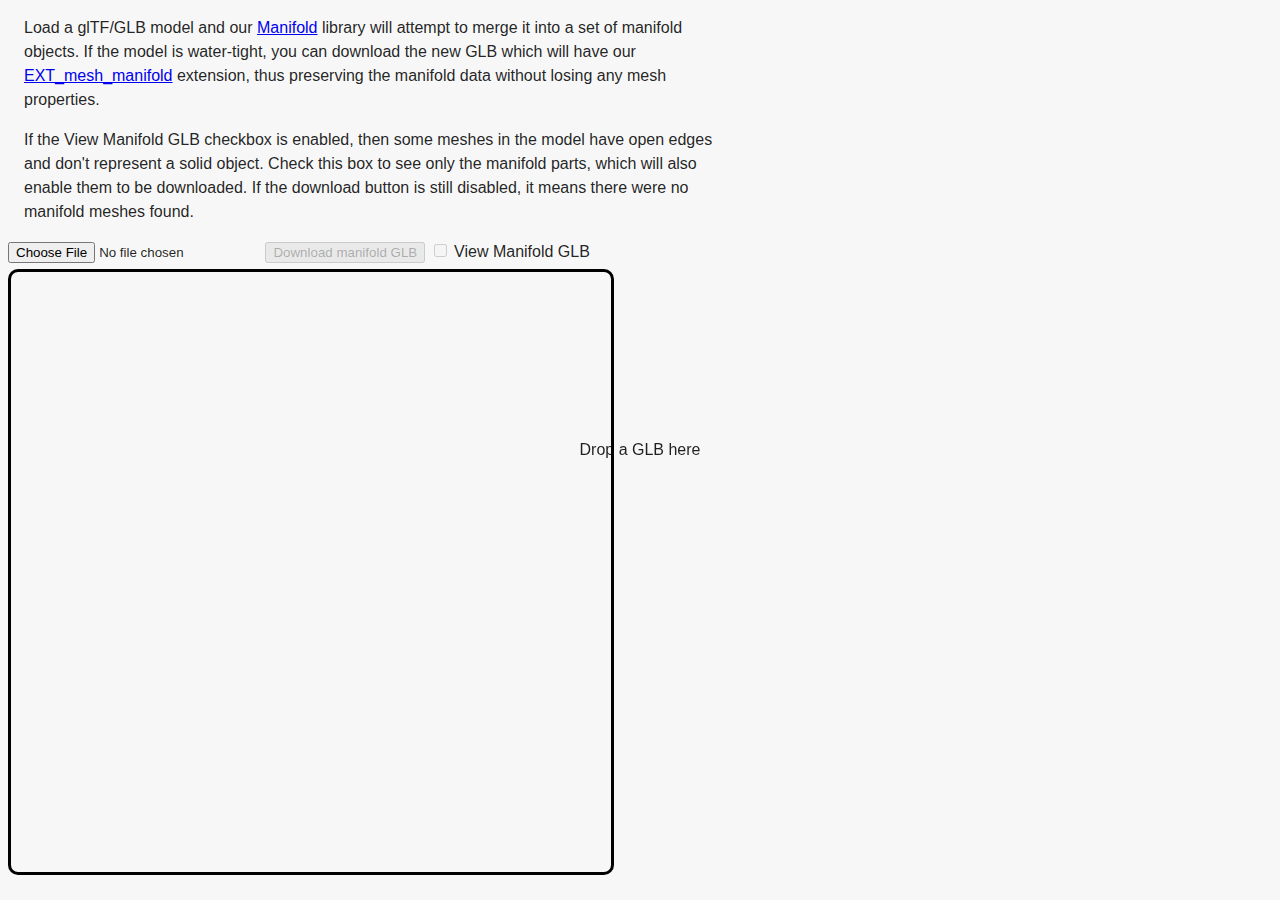
<file: crates/manifold-sys/vendor/manifold/bindings/wasm/examples/make-manifold/make-manifold.html>
<!doctype html>
<html lang="en">

<head>
  <title>Make manifold glTF</title>
  <meta charset="utf-8">
  <meta name="viewport" content="width=device-width, initial-scale=1">
  <link rel="shortcut icon" type="image/png" href="https://elalish.github.io/manifold/samples/models/favicon.png" />
  <style>
    body {
      background-color: #f7f7f7;
      font-family: 'Rubik', sans-serif;
      font-size: 16px;
      line-height: 24px;
      color: rgba(0, 0, 0, .87);
      font-weight: 400;
      -webkit-font-smoothing: antialiased;
    }

    p {
      max-width: 700px;
      margin: 1em;
      text-align: left;
    }

    model-viewer {
      display: block;
      width: 100vw;
      height: 100vw;
      max-width: 600px;
      max-height: 600px;
      border: 3px solid black;
      border-radius: 10px;
      margin-top: 5px;
    }

    #poster {
      position: absolute;
      left: 50%;
      top: 50%;
      transform: translate3d(-50%, -50%, 0);
    }
  </style>
</head>

<body>
  <p>Load a glTF/GLB model and our <a href="https://github.com/elalish/manifold">Manifold</a> library will attempt to
    merge it into a set of manifold objects. If the model is water-tight, you can download the new GLB which will have
    our <a href="https://github.com/KhronosGroup/glTF/pull/2286">EXT_mesh_manifold</a> extension, thus preserving the
    manifold data without losing any mesh properties.</p>
  <p> If the View Manifold GLB checkbox is enabled, then some meshes in the model have open edges and don't represent a
    solid object. Check this box to see only the manifold parts, which will also enable them to be downloaded. If the
    download button is still disabled, it means there were no manifold meshes found. </p>
  <input type="file" id="input">
  <button id="download" disabled>Download manifold GLB</button>
  <input type="checkbox" id="viewFinal" disabled>
  <label for="viewFinal">View Manifold GLB</label>
  <model-viewer camera-controls shadow-intensity="1" tone-mapping="neutral" alt="Loaded GLB model">
    <span id="poster" slot="poster">Drop a GLB here</span>
  </model-viewer>
</body>

<script type="module">
import { ModelViewerElement } from '@google/model-viewer';
</script>
<script type="module" src="make-manifold.ts"></script>
</html>
</file>
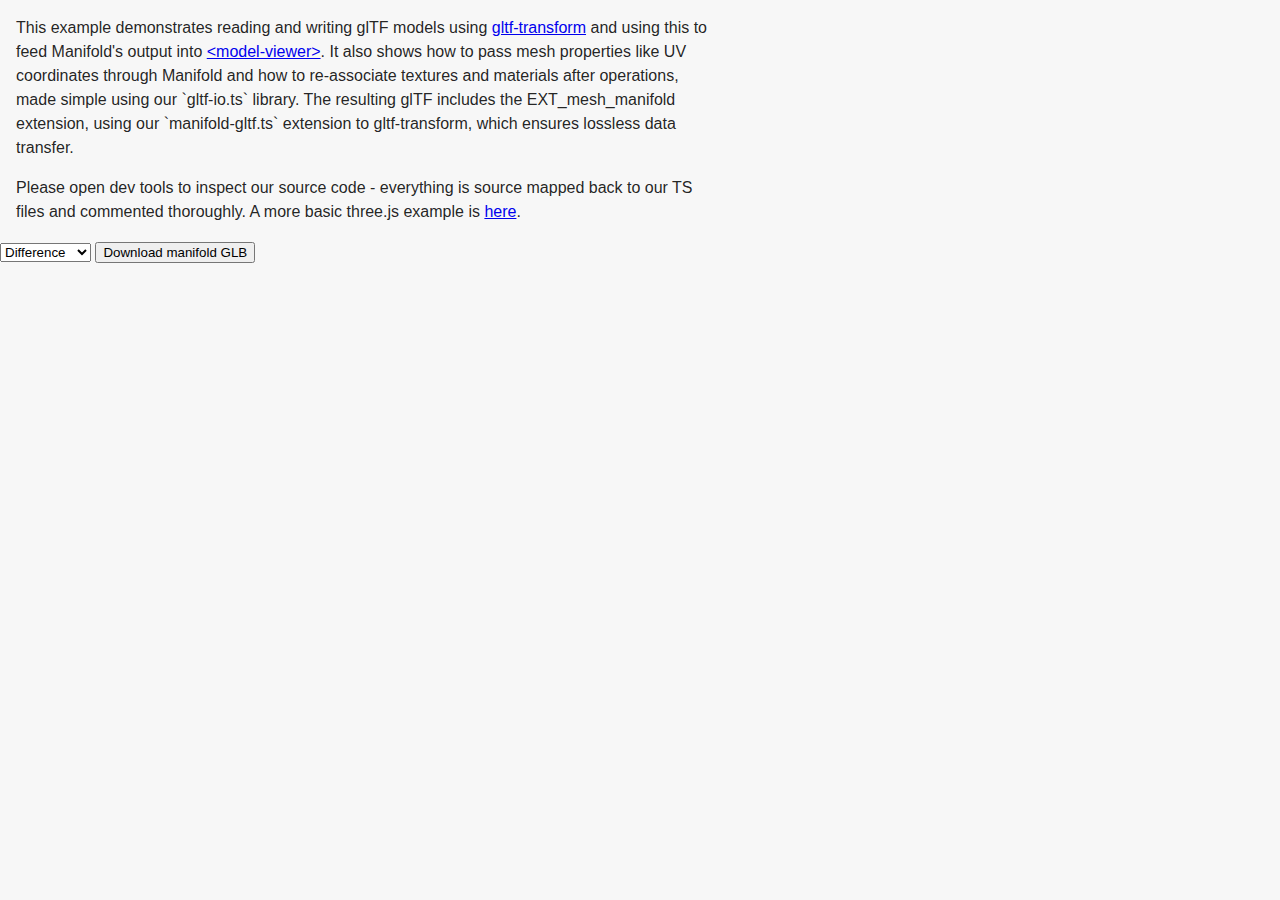
<file: crates/manifold-sys/vendor/manifold/bindings/wasm/examples/model-viewer/model-viewer.html>
<!doctype html>
<html lang="en">

<head>
  <title>Manifold - <code></code>&lt;model-viewer&gt;</code> Example</title>
  <meta charset="utf-8">
  <meta name="viewport" content="width=device-width, initial-scale=1">
  <link rel="shortcut icon" type="image/png" href="https://elalish.github.io/manifold/samples/models/favicon.png" />
  <style>
    body {
      margin: 0;
      background-color: #f7f7f7;
      font-family: 'Rubik', sans-serif;
      font-size: 16px;
      line-height: 24px;
      color: rgba(0, 0, 0, .87);
      font-weight: 400;
      -webkit-font-smoothing: antialiased;
    }

    p {
      max-width: 700px;
      margin: 1em;
      text-align: left;
    }

    model-viewer {
      display: block;
      width: 100vw;
      height: 100vw;
      max-width: 600px;
      max-height: 600px;
    }
  </style>
</head>

<body>
  <p>This example demonstrates reading and writing glTF models using <a
      href="https://gltf-transform.donmccurdy.com/index.html">gltf-transform</a> and using this to feed Manifold's
    output into <a href="https://modelviewer.dev/">&lt;model-viewer&gt;</a>. It also shows how to pass mesh properties
    like UV coordinates through Manifold and how to re-associate textures and materials after operations, made simple
    using our `gltf-io.ts` library. The resulting glTF includes the EXT_mesh_manifold extension, using our
    `manifold-gltf.ts` extension to gltf-transform, which ensures lossless data transfer.</p>
  <p>Please open dev tools to inspect our source code - everything is source mapped back to our TS files and commented
    thoroughly. A more basic three.js example is <a href="three.html">here</a>. </p>
  <select>
    <option value="difference" selected>Difference</option>
    <option value="intersection">Intersection</option>
    <option value="union">Union</option>
  </select>
  <button id="download">Download manifold GLB</button>
  <model-viewer camera-controls shadow-intensity="1" tone-mapping="neutral"
    alt="Output of mesh Boolean operation"></model-viewer>
</body>

<script type="module">
import { ModelViewerElement } from '@google/model-viewer';
</script>
<script type="module" src="model-viewer-script.ts"></script>
</html>
</file>
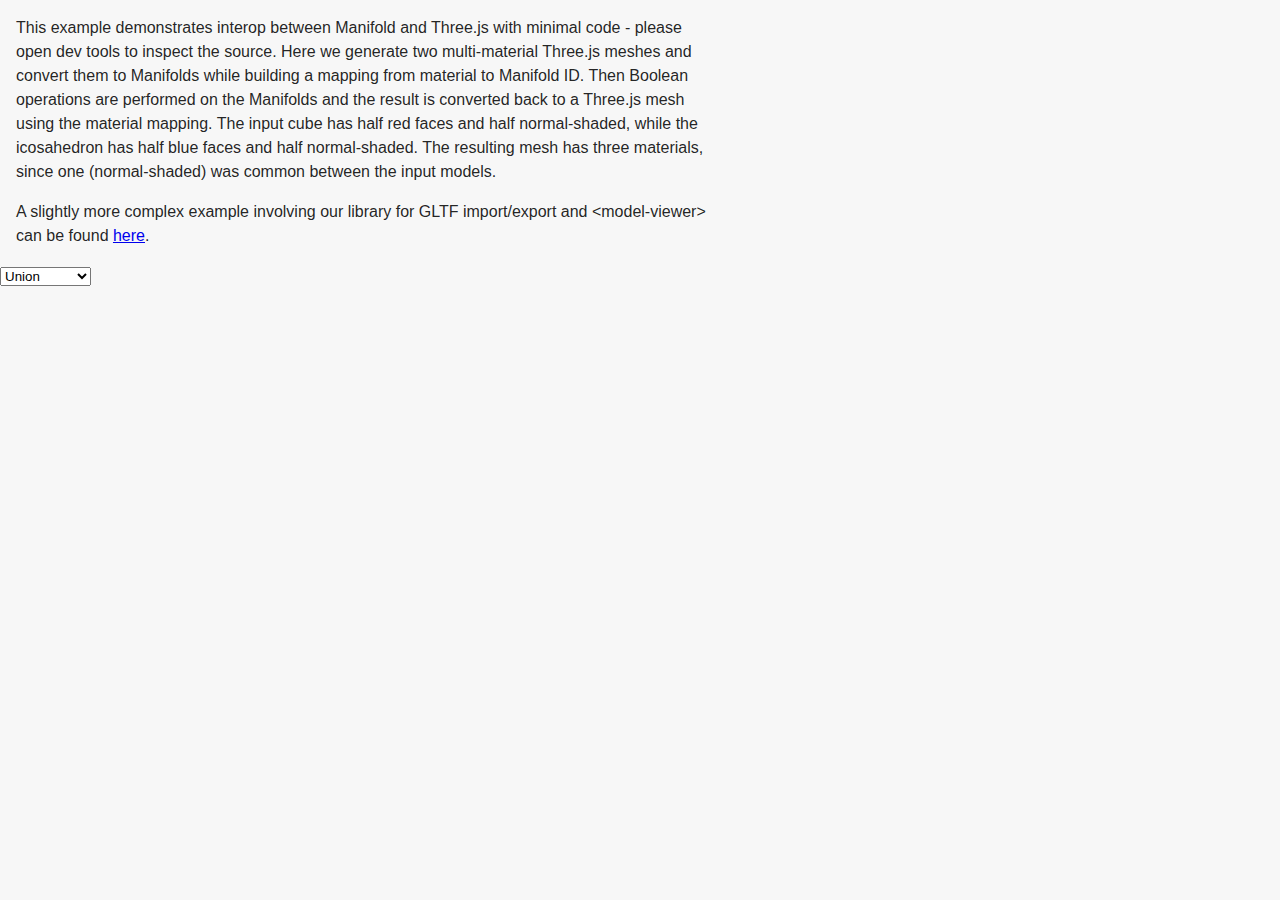
<file: crates/manifold-sys/vendor/manifold/bindings/wasm/examples/three/three.html>
<!doctype html>
<html lang="en">

<head>
  <title>Manifold - three.js Example</title>
  <meta charset="utf-8">
  <meta name="viewport" content="width=device-width, initial-scale=1">
  <link rel="shortcut icon" type="image/png" href="https://elalish.github.io/manifold/samples/models/favicon.png" />
  <style>
    body {
      margin: 0;
      background-color: #f7f7f7;
      font-family: 'Rubik', sans-serif;
      font-size: 16px;
      line-height: 24px;
      color: rgba(0, 0, 0, .87);
      font-weight: 400;
      -webkit-font-smoothing: antialiased;
    }

    p {
      max-width: 700px;
      margin: 1em;
      text-align: left;
    }

    canvas {
      display: block;
      width: 100vw;
      height: 100vw;
      max-width: 600px;
      max-height: 600px;
    }
  </style>
</head>

<body>
  <p>This example demonstrates interop between Manifold and Three.js with minimal code - please open dev tools to
    inspect the source. Here we generate two multi-material Three.js meshes and convert them to Manifolds while building
    a mapping from material to Manifold ID. Then Boolean operations are performed on the Manifolds and the result is
    converted back to a Three.js mesh using the material mapping. The input cube has half red faces and half
    normal-shaded, while the icosahedron has half blue faces and half normal-shaded. The resulting mesh has three
    materials, since one (normal-shaded) was common between the input models.</p>
  <p>A slightly more complex example involving our library for GLTF import/export and &lt;model-viewer&gt; can be found
    <a href="model-viewer.html">here</a>. </p>
  <select>
    <option value="union" selected>Union</option>
    <option value="difference">Difference</option>
    <option value="intersection">Intersection</option>
  </select><br />
  <canvas id="output"></canvas>
</body>
<script type="module" src="three.ts"></script>

</html>
</file>
<file: website/screen.css>
:root {
  --primary-color: #3177be;
  --secondary-color: #FFA726;
  --background-color: #f5f5f5;
  --code-background: #f1f8ff;
  --border-color: #ddd;
  --text-color: #333;
  --code-text: #333;
}

body {
  font-size: 14px;
  font-family: 'Segoe UI', Tahoma, Geneva, Verdana, sans-serif;
  line-height: 1.6;
  color: var(--text-color);
  background-color: var(--background-color);
  max-width: 1400px;
  margin: 0 auto;
  padding: 0 20px;
}

a {
  color: var(--primary-color);
}

h1 {
  text-align: center;
  margin-top: 30px;
  margin-bottom: 10px;
  border-bottom: 2px solid;
  padding-bottom: 10px;
}

h2 {
  color: var(--secondary-color);
  margin-top: 30px;
  margin-bottom: 15px;
  border-bottom: 1px solid var(--border-color);
  padding-bottom: 5px;
}

h3 {
  margin-top: 25px;
  margin-bottom: 10px;
}

main {
  max-width: 60rem;
  margin: 0 auto;
}

.container {
  display: flex;
  flex-wrap: wrap;
  gap: 20px;
  justify-content: center;
  width: 100%;
}

section {
  width: 40rem;
  background-color: white;
  border-radius: 5px;
  box-shadow: 0 2px 4px rgba(0, 0, 0, 0.1);
  padding: 20px;
  flex-shrink: 0;
}

code {
  border-radius: 0.5rem;
}

.comment {
  color: #6a737d;
}

table {
  width: 100%;
  border-collapse: collapse;
  margin: 20px 0;
}

table th,
table td {
  border: 1px solid var(--border-color);
  padding: 8px 12px;
  text-align: left;
}

table th {
  background-color: #f1f1f1;
}

.parameter {
  background-color: #fff3e0;
  border-radius: 3px;
  padding: 2px 5px;
  font-style: italic;
  color: var(--secondary-color);
}

footer {
  text-align: center;
  margin-top: 40px;
  padding: 20px 0;
  color: #666;
  font-size: 0.9em;
  border-top: 1px solid var(--border-color);
}

.top-button {
  position: fixed;
  bottom: 20px;
  right: 20px;
  background-color: var(--primary-color);
  color: white;
  border: none;
  border-radius: 50%;
  width: 50px;
  height: 50px;
  font-size: 20px;
  cursor: pointer;
  display: flex;
  justify-content: center;
  align-items: center;
  box-shadow: 0 2px 5px rgba(0, 0, 0, 0.2);
  z-index: 1000;
}

.top-button:hover {
  background-color: #1565c0;
}

.navbar {
  display: flex;
  justify-content: center;
  gap: 20px;
  margin-top: 20px;
  margin-bottom: 30px;
}

.nav-link {
  padding: 10px 20px;
  text-decoration: none;
  font-weight: bold;
  color: var(--text-color);
  border-bottom: 2px solid transparent;
  transition: border-color 0.3s;
}

.nav-link:hover {
  border-bottom-color: var(--secondary-color);
}

.nav-link.active {
  border-bottom-color: var(--primary-color);
}

.example-container {
  display: flex;
  flex-direction: column;
  gap: 40px;
  margin-bottom: 40px;
}

.example-card {
  background-color: white;
  border-radius: 8px;
  box-shadow: 0 4px 6px rgba(0, 0, 0, 0.1);
  overflow: hidden;
}

.example-header {
  background-color: var(--primary-color);
  color: white;
  padding: 15px 20px;
  font-size: 18px;
  font-weight: bold;
}

.example-content {
  display: grid;
  grid-template-columns: 1fr 1fr 1fr;
  gap: 20px;
  padding: 20px;
}

.code-column {
  display: flex;
  flex-direction: column;
  height: 100%;
}

.code-title {
  font-weight: bold;
  margin-bottom: 10px;
  color: var(--secondary-color);
}

.code-container {
  flex-grow: 1;
  border-radius: 5px;
  overflow: hidden;
}

.preview-column {
  display: flex;
  flex-direction: column;
  align-items: center;
}

.preview-image {
  max-width: 100%;
  max-height: 300px;
  border-radius: 5px;
  box-shadow: 0 2px 4px rgba(0, 0, 0, 0.1);
}

.description {
  margin-top: 15px;
  text-align: center;
  font-style: italic;
}


@media (max-width: 700px) {
  .section {
    width: 100%;
  }
}

@media (max-width: 1200px) {
  .example-content {
    grid-template-columns: 1fr 1fr;
  }

  .preview-column {
    grid-column: span 2;
  }
}

@media (prefers-color-scheme: dark) {
  :root {
    --background-color: #121212;
    --code-background: #1e1e1e;
    --border-color: #333;
    --text-color: #f5f5f5;
    --code-text: #ddd;
  }

  body {
    background-color: var(--background-color);
  }

  .section {
    background-color: #212121;
  }

  table th {
    background-color: #2c2c2c;
  }
}
</file>
<file: website/atom-one-dark.min.css>
pre code.hljs{display:block;overflow-x:auto;padding:1em}code.hljs{padding:3px 5px}.hljs{color:#abb2bf;background:#282c34}.hljs-comment,.hljs-quote{color:#5c6370;font-style:italic}.hljs-doctag,.hljs-formula,.hljs-keyword{color:#c678dd}.hljs-deletion,.hljs-name,.hljs-section,.hljs-selector-tag,.hljs-subst{color:#e06c75}.hljs-literal{color:#56b6c2}.hljs-addition,.hljs-attribute,.hljs-meta .hljs-string,.hljs-regexp,.hljs-string{color:#98c379}.hljs-attr,.hljs-number,.hljs-selector-attr,.hljs-selector-class,.hljs-selector-pseudo,.hljs-template-variable,.hljs-type,.hljs-variable{color:#d19a66}.hljs-bullet,.hljs-link,.hljs-meta,.hljs-selector-id,.hljs-symbol,.hljs-title{color:#61aeee}.hljs-built_in,.hljs-class .hljs-title,.hljs-title.class_{color:#e6c07b}.hljs-emphasis{font-style:italic}.hljs-strong{font-weight:700}.hljs-link{text-decoration:underline}
</file>
<file: website/atom-one-light.min.css>
pre code.hljs{display:block;overflow-x:auto;padding:1em}code.hljs{padding:3px 5px}.hljs{color:#383a42;background:#fafafa}.hljs-comment,.hljs-quote{color:#a0a1a7;font-style:italic}.hljs-doctag,.hljs-formula,.hljs-keyword{color:#a626a4}.hljs-deletion,.hljs-name,.hljs-section,.hljs-selector-tag,.hljs-subst{color:#e45649}.hljs-literal{color:#0184bb}.hljs-addition,.hljs-attribute,.hljs-meta .hljs-string,.hljs-regexp,.hljs-string{color:#50a14f}.hljs-attr,.hljs-number,.hljs-selector-attr,.hljs-selector-class,.hljs-selector-pseudo,.hljs-template-variable,.hljs-type,.hljs-variable{color:#986801}.hljs-bullet,.hljs-link,.hljs-meta,.hljs-selector-id,.hljs-symbol,.hljs-title{color:#4078f2}.hljs-built_in,.hljs-class .hljs-title,.hljs-title.class_{color:#c18401}.hljs-emphasis{font-style:italic}.hljs-strong{font-weight:700}.hljs-link{text-decoration:underline}
</file>
